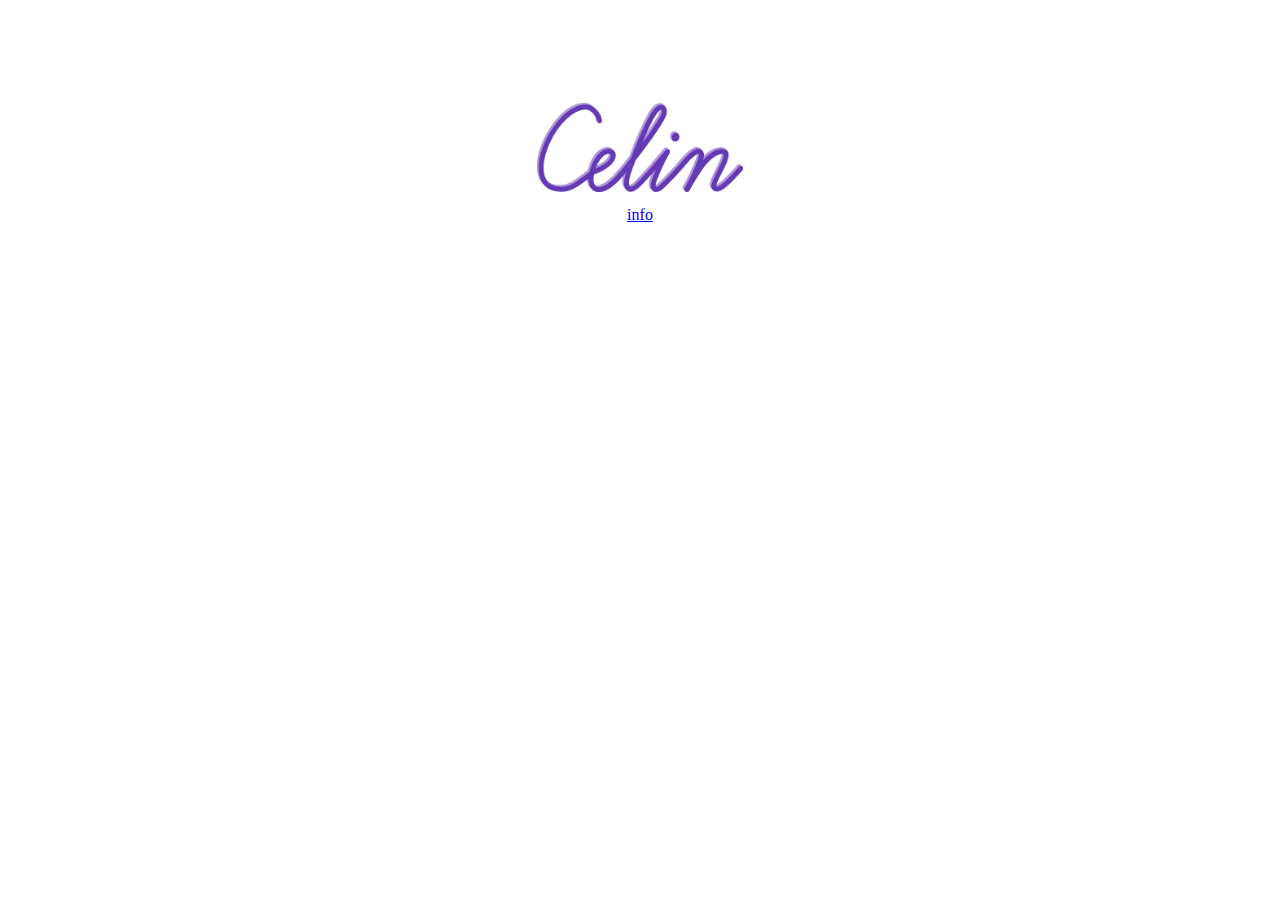
<file: index.html>
<!DOCTYPE html>
<html>
<head>
<meta name="viewport" content="width=device-width, initial-scale=1">
  <link rel="stylesheet" href="style.css">
  <link rel="shortcut icon" type="image/png" href="celin.png">  
  <meta name="viewport" content="width=device-width, initial-scale=1.0">
  <title>Celin</title>
    <meta name = "description=" content = "Celin is an artist run exhibition space based in Oslo, Norway"/>
    
    <meta property="og:title" content="Celin">
  <meta property="og:description" content="Celin">
  <meta property="og:link" content="http://Celin.org/index.html">
  <meta property="og:url" content="http://Celin.org/index.html">

</head>
<body>

<div class="dropdown">
  <input style=" height: 7vw;" type="image" src="celin.png" onclick="myFunction()" class="dropbtn"/>
  <p style="text-decoration: underline; color: blue; margin-top:10px"onclick="myFunction()" class="dropbtn">info</p>

  <div id="myDropdown" class="dropdown-content">
    <p style="text-align: center; line-height: 0.5">Independent exhibition space for contemporary art
   	<a Style="text-decoration:none"> Open by appointment / click on current exibithion </a> </p>
    <a href="contact_subscribe.html">contact / subscribe</a>
    <a style="font-weight: bold; text-decoration: none; line-height: 1.3"href="stellarwind.html"> Stellar Wind <br> Knut Ivar Aaser <br> Jonatan Nilsson <br> Solveig Ylva Dagsdottir <br> David Tobias Bonde Jensen <br> Emilie de Rohan Birkeland<br> 10.12 - 22.12.2021 </a>
    <a style="font-weight: bold; text-decoration: none; line-height: 1.3"href="mirakel.html"> Mirakel <br> Kristian Øverland Dahl <br> 13.11 - 28.11.2021 </a>
    <a style="font-weight: bold; text-decoration: none; line-height: 1.3"href="swap.html"> Swap <br> Saman Kamyab <br> 21.10 - 07.11.2021 </a>
    <a style="font-weight: bold; text-decoration: none; line-height: 1.3" href="thestrait.html"> The Strait <br>
	A Nordic Noir Pilot by <br> Asta Lynge & Matilda Tjäder <br> 08.10 - 10.10.2021 </a>
    <a style="font-weight: bold; text-decoration: none; line-height: 1.3" href="personalvalues.html"> Personal Values <br> Miriam Myrstad <br> 09.09 - 03.10.2021 </a>
  </div>
</div>


<script>
/* When the user clicks on the button, 
toggle between hiding and showing the dropdown content */
function myFunction() {
  document.getElementById("myDropdown").classList.toggle("show");
}


// Close the dropdown if the user clicks outside of it
window.onclick = function(event) {
  if (!event.target.matches('.dropbtn')) {
    var dropdowns = document.getElementsByClassName("dropdown-content");
    var i;
    for (i = 0; i < dropdowns.length; i++) {
      var openDropdown = dropdowns[i];
      if (openDropdown.classList.contains('show')) {
        openDropdown.classList.remove('show');
      }
    }
  }
}

</script>

</body>
</html>
</file>
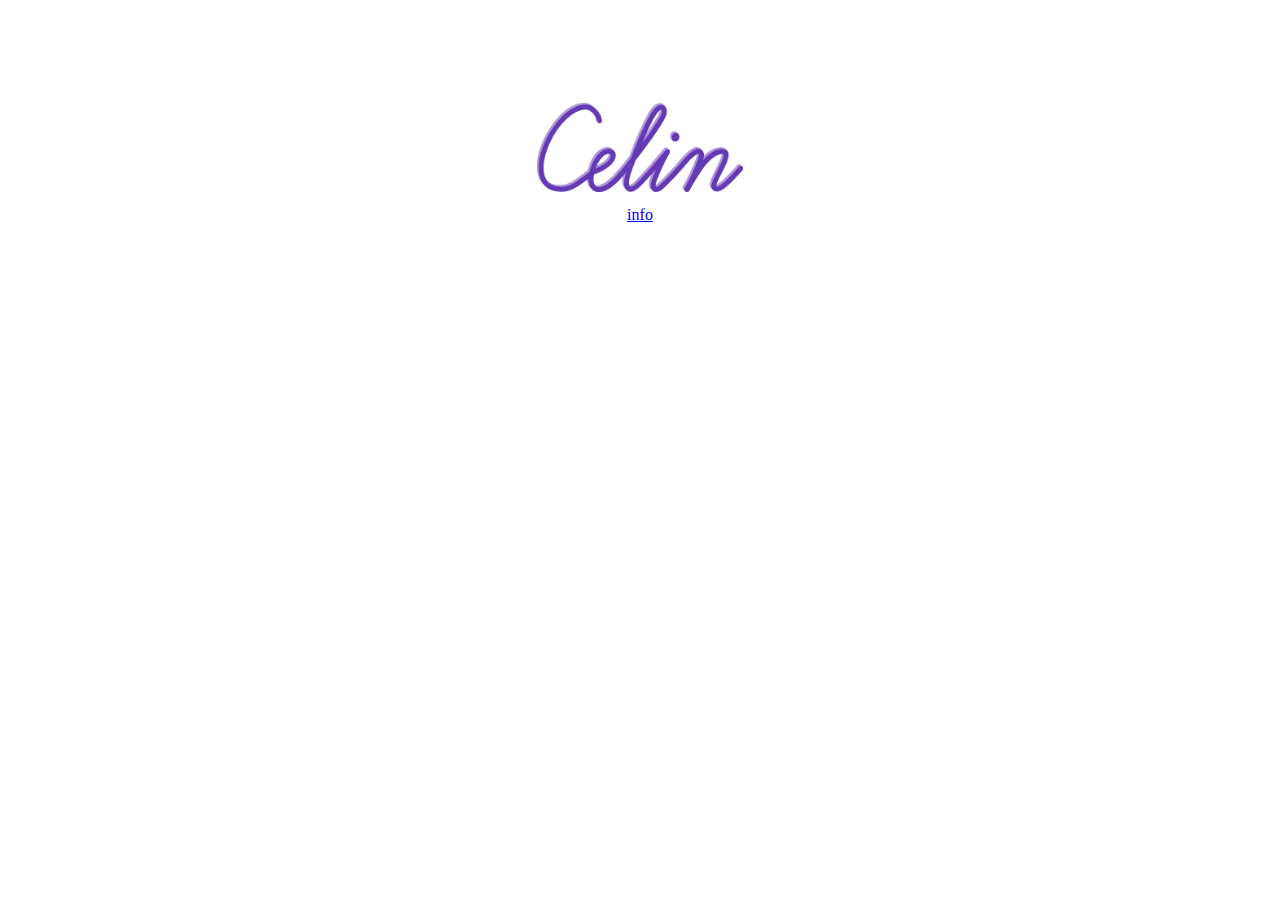
<file: celinindex.html>
<!DOCTYPE html>
<html>
<head>
<meta name="viewport" content="width=device-width, initial-scale=1">
  <link rel="stylesheet" href="style.css">
  <link rel="shortcut icon" type="image/png" href="celin.png">  
  <meta name="viewport" content="width=device-width, initial-scale=1.0">
  <title>Celin</title>
    <meta name = "description=" content = "Celin is an artist run exhibition space based in Oslo, Norway"/>
    
    <meta property="og:title" content="Celin">
  <meta property="og:description" content="Celin">
  <meta property="og:link" content="http://Celin.org/index.html">
  <meta property="og:url" content="http://Celin.org/index.html">

</head>
<body>

<div class="dropdown">
  <input style=" height: 7vw;" type="image" src="celin.png" onclick="myFunction()" class="dropbtn"/>
  <p style="text-decoration: underline; color: blue; margin-top:10px"onclick="myFunction()" class="dropbtn">info</p>

  <div id="myDropdown" class="dropdown-content">
    <p style="text-align: center; line-height: 1.3">Kjelsåsveien 145, 0491, Oslo <br> Open Sundays 1 - 4 pm and by appointment </p>
    <a href="contact_subscribe.html">contact / subscribe</a>
    <a style="font-weight: bold; text-decoration: none"> TBA <br> 09.02.2021 </a>
  </div>
</div>


<script>
/* When the user clicks on the button, 
toggle between hiding and showing the dropdown content */
function myFunction() {
  document.getElementById("myDropdown").classList.toggle("show");
}


// Close the dropdown if the user clicks outside of it
window.onclick = function(event) {
  if (!event.target.matches('.dropbtn')) {
    var dropdowns = document.getElementsByClassName("dropdown-content");
    var i;
    for (i = 0; i < dropdowns.length; i++) {
      var openDropdown = dropdowns[i];
      if (openDropdown.classList.contains('show')) {
        openDropdown.classList.remove('show');
      }
    }
  }
}

</script>

</body>
</html>
</file>
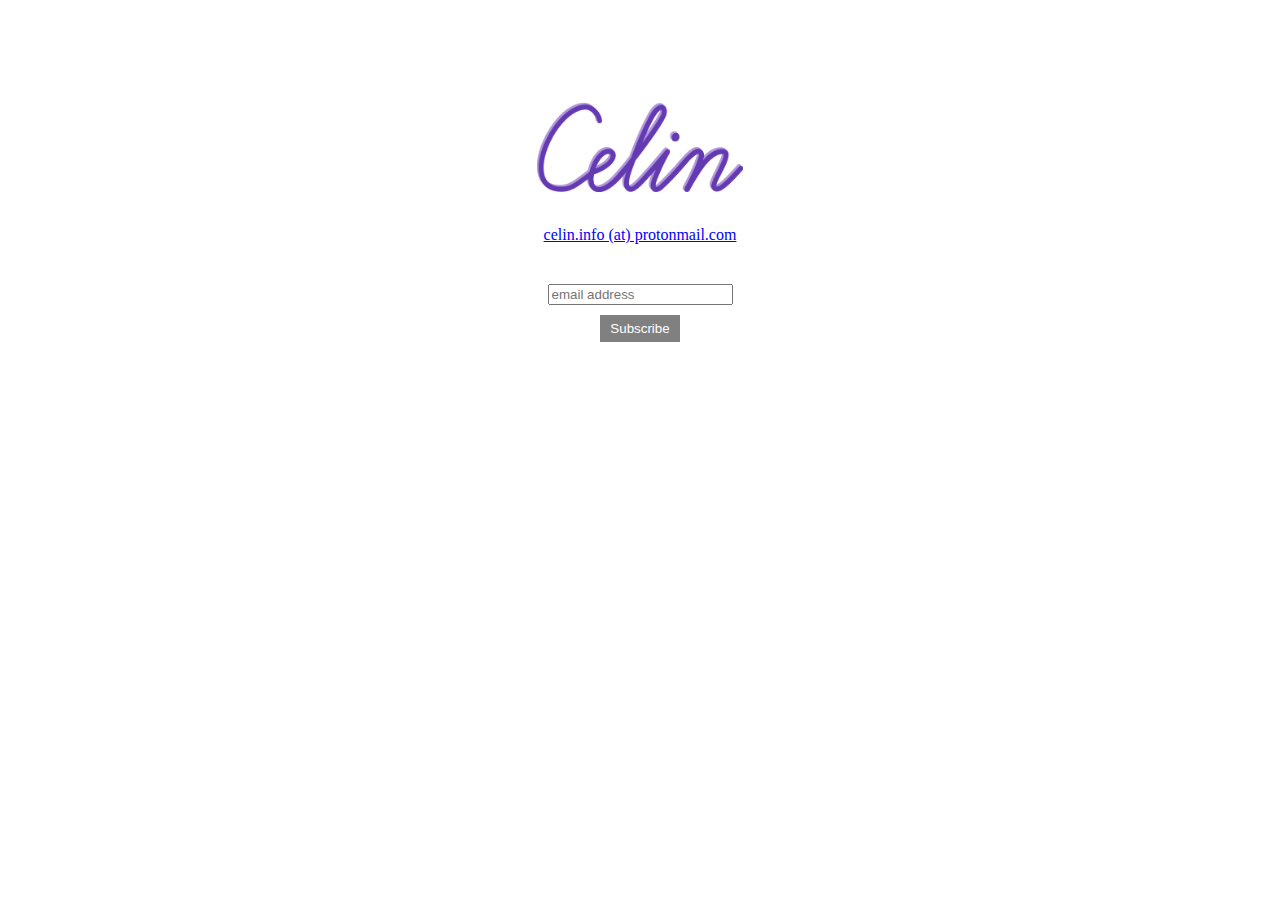
<file: contact_subscribe.html>
<!DOCTYPE html>
<html>
<head>
<meta name="viewport" content="width=device-width, initial-scale=1">
  <link rel="stylesheet" href="style.css">
  <link rel="shortcut icon" type="image/png" href="celin.png">  
  <meta name="viewport" content="width=device-width, initial-scale=1.0">
  <title>Celin</title>
    <meta name = "description=" content = "Celin is an artist run exhibition space based in Oslo, Norway"/>
    
    <meta property="og:title" content="Celin">
  <meta property="og:description" content="Celin">
  <meta property="og:link" content="http://Celin.org/index.html">
  <meta property="og:url" content="http://Celin.org/index.html">
  <script src="https://code.jquery.com/jquery-3.5.1.min.js" integrity="sha256-9/aliU8dGd2tb6OSsuzixeV4y/faTqgFtohetphbbj0=" crossorigin="anonymous"></script>
</head>
<body>

<div class="info">
  <a href="index.html">
  <img style="height: 7vw;" src="celin.png"/>
</a>

<a class="maillink" href = "mailto: celin.info@prontomail.com"> celin.info (at) protonmail.com</a>

<form
  action="https://buttondown.email/api/emails/embed-subscribe/celin"
  method="post"
  target="popupwindow"
  onsubmit="window.open('https://buttondown.email/celin', 'popupwindow')"
  class="embeddable-buttondown-form"
>
  <input style="margin-top:40px" type="email" name="email" id="bd-email" placeholder="email address" required/>
  <input type="hidden" value="1" name="embed" />
  <br>
  <input class="subscribe" type="submit" value="Subscribe" target="blank"/>
</form>

</div>

    </body>
</html>
</file>
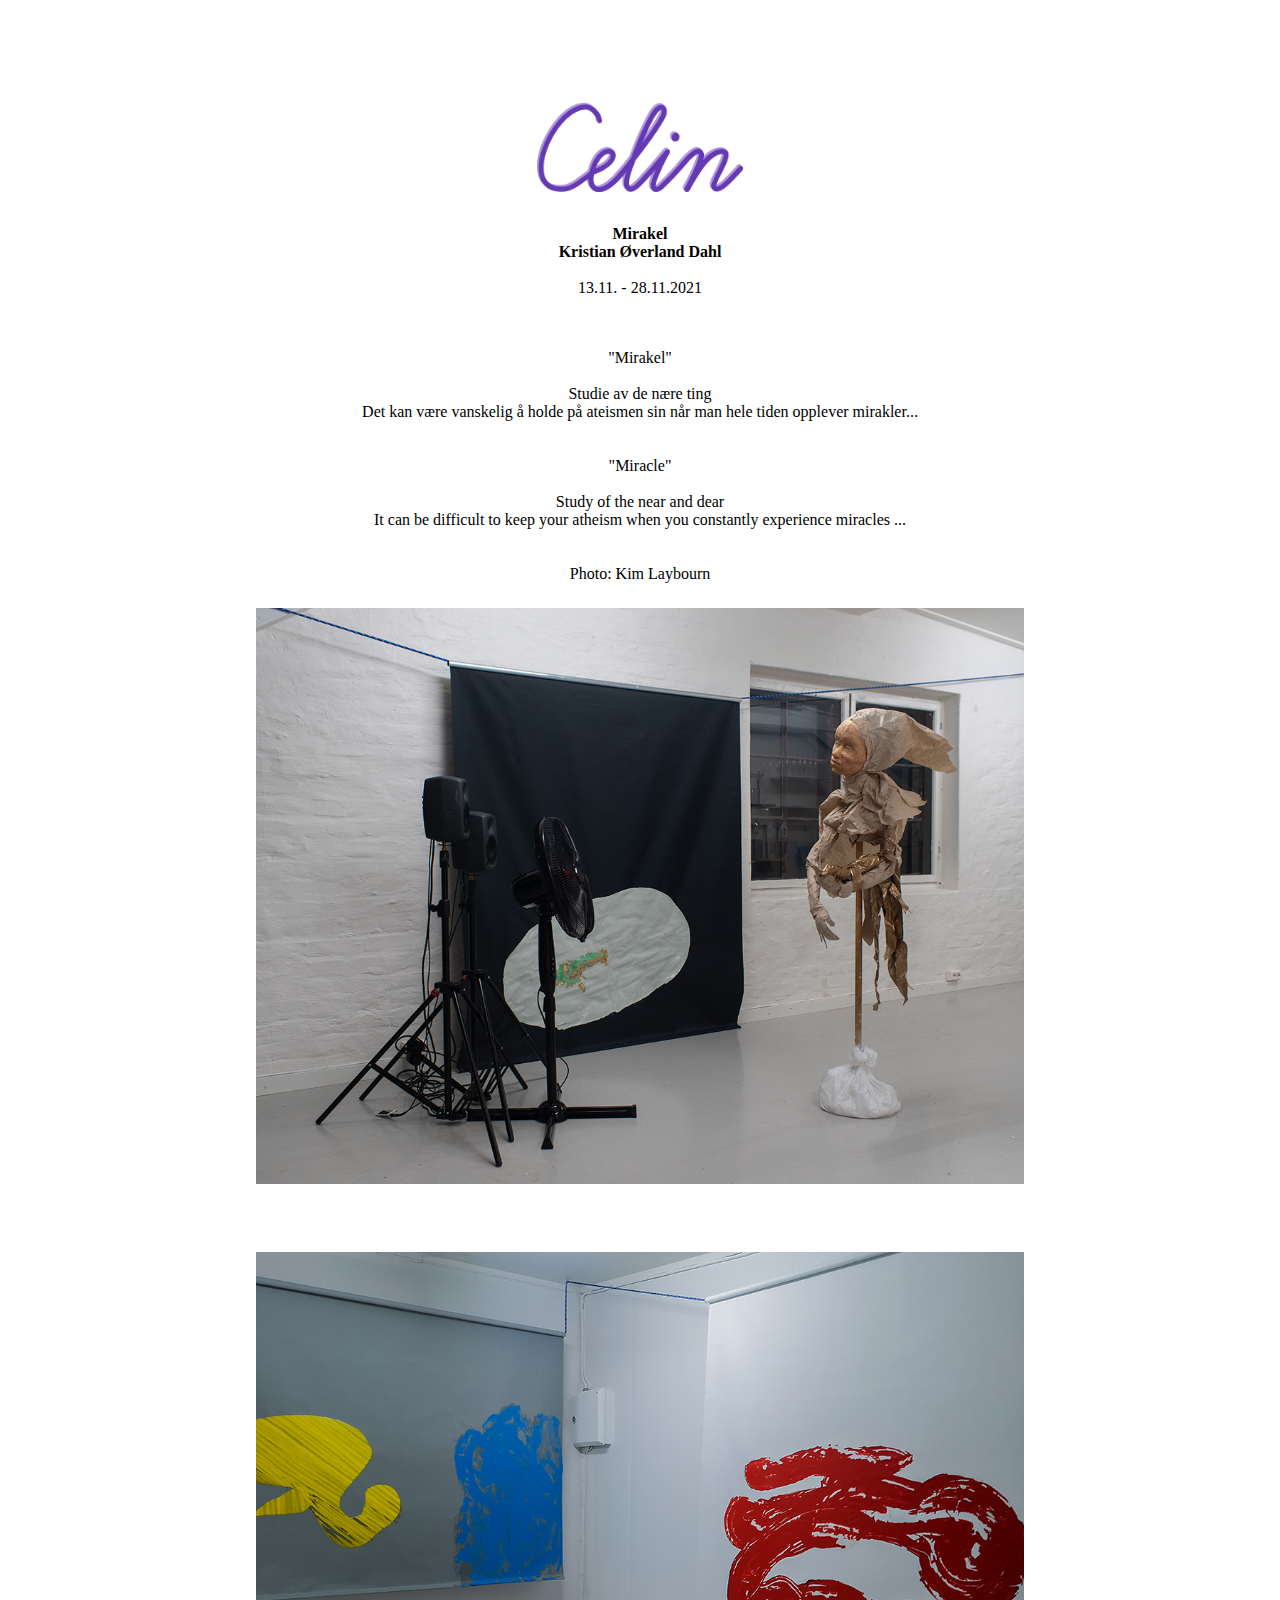
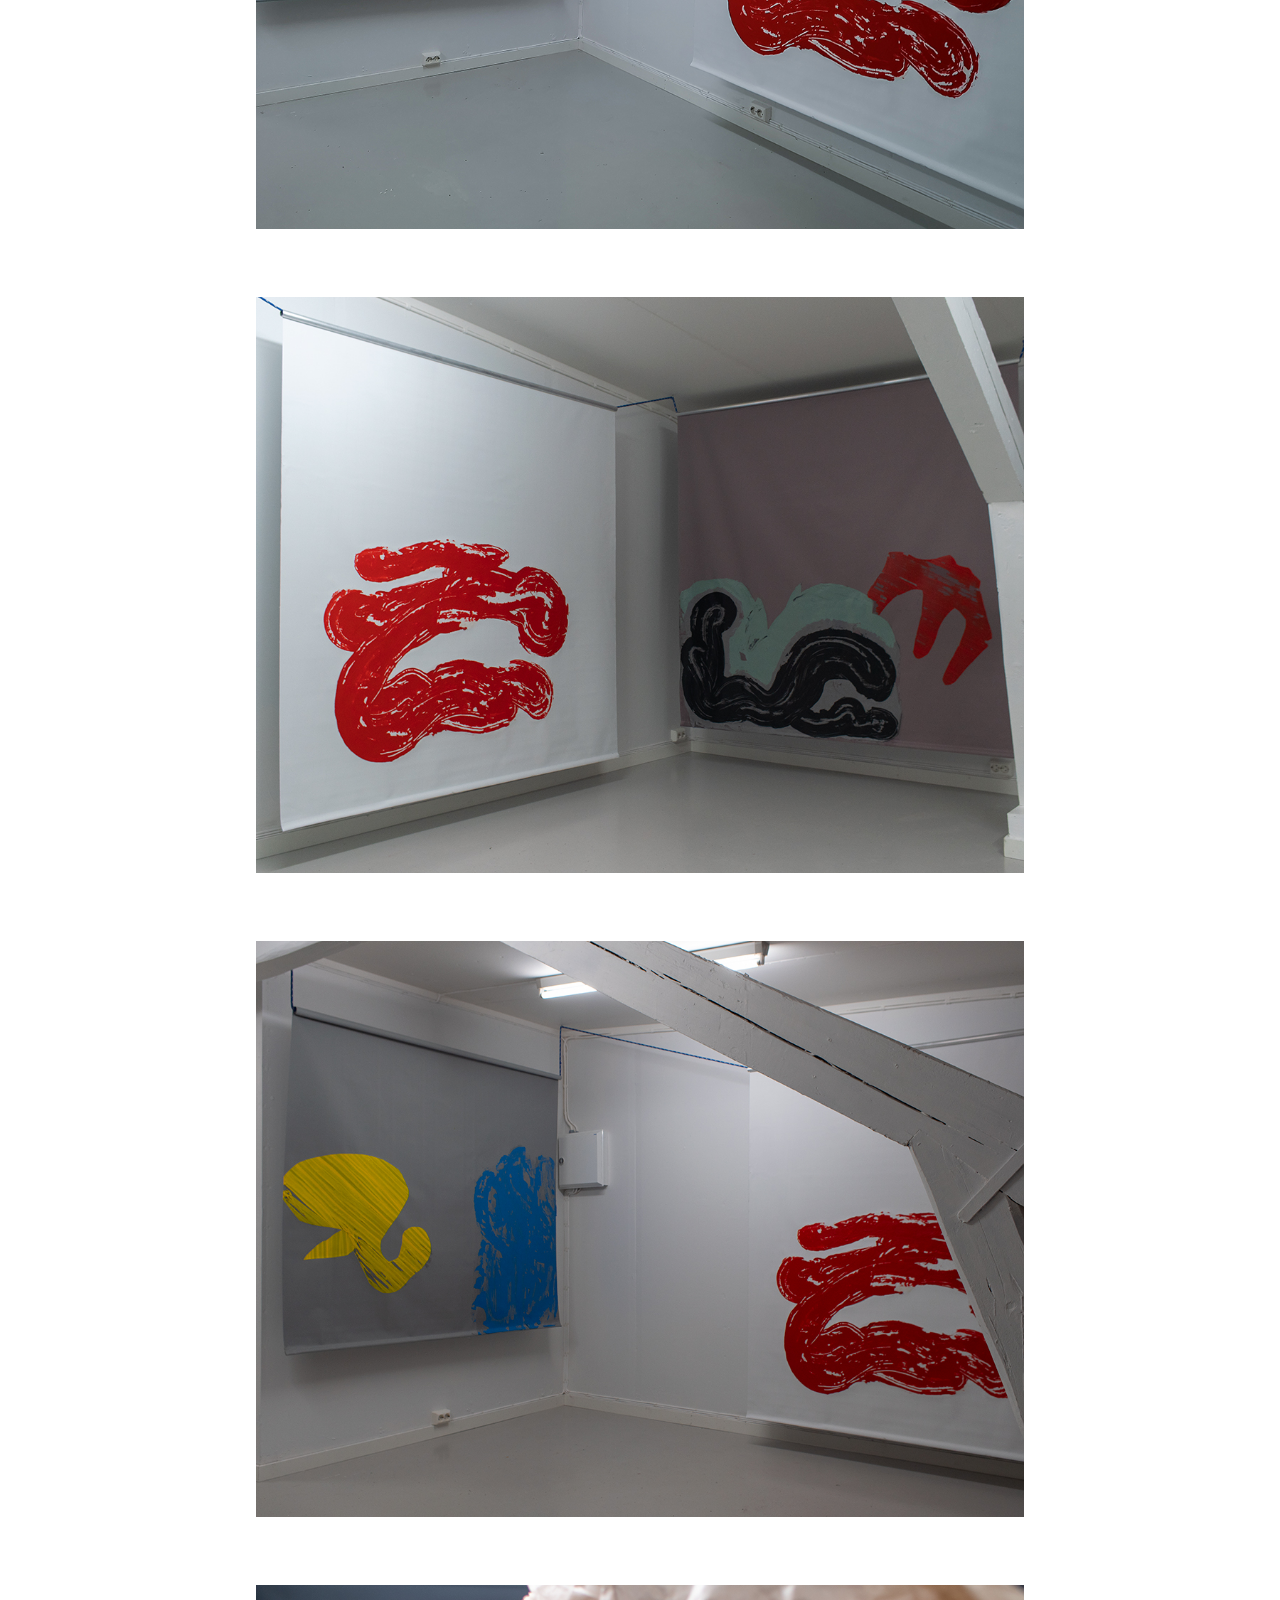
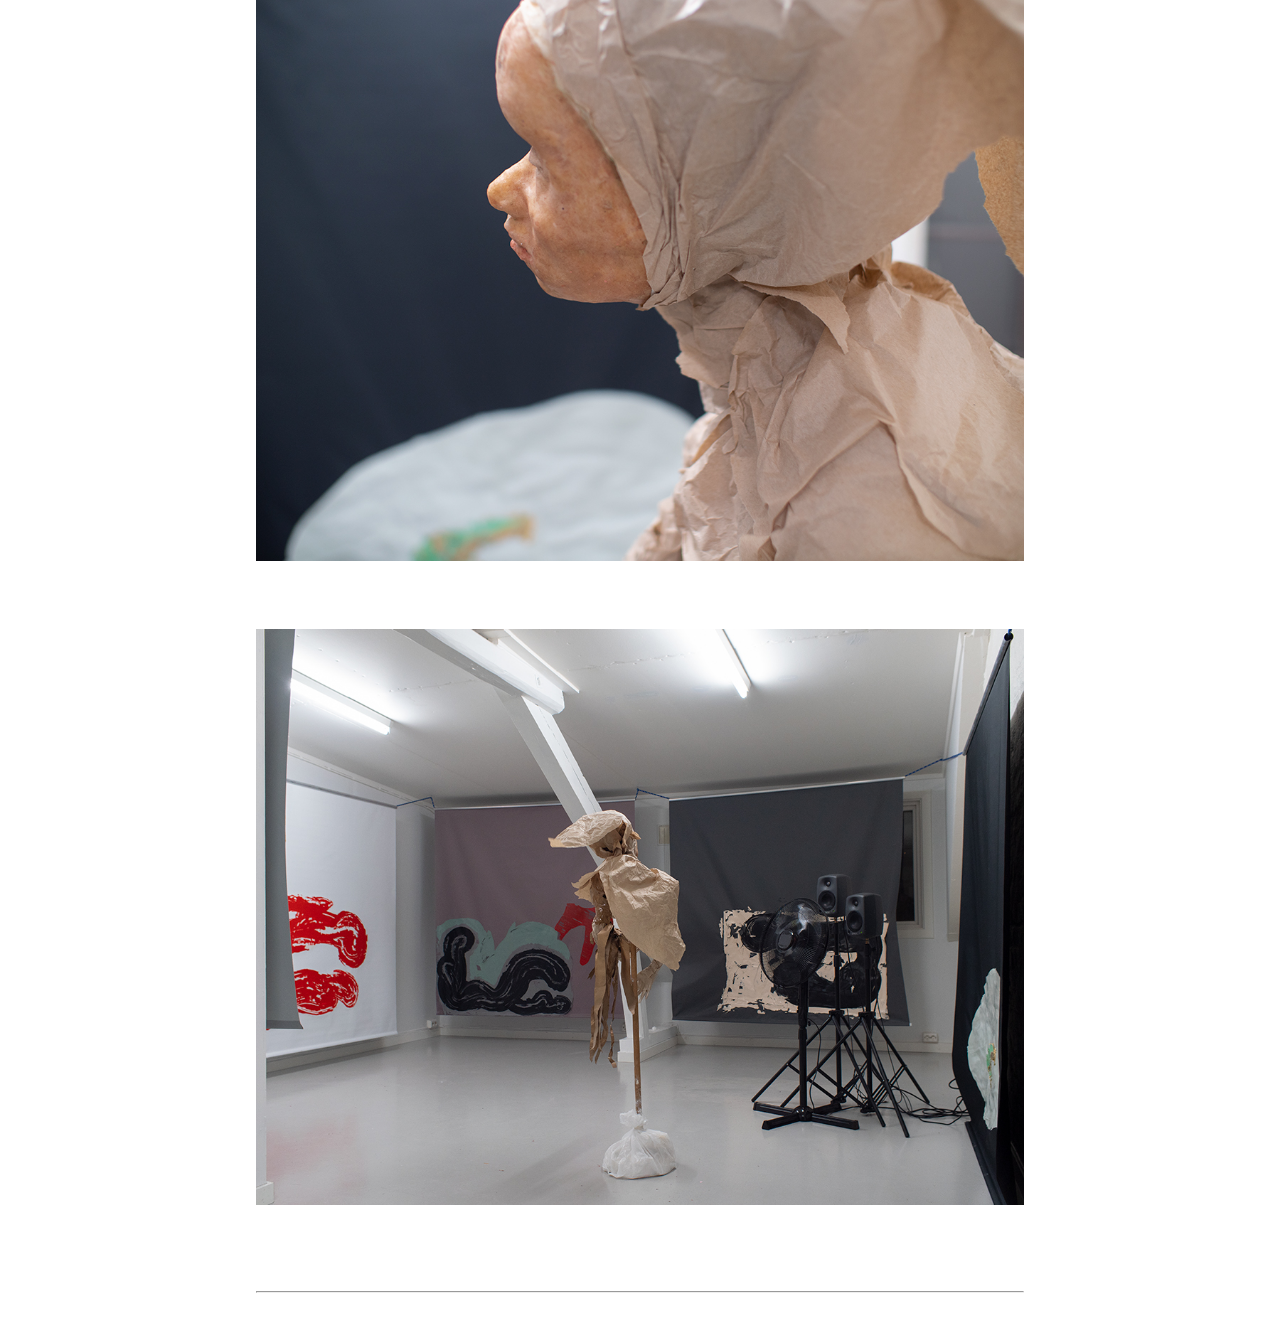
<file: mirakel.html>
<!DOCTYPE html>
<html>
<head>
<meta name="viewport" content="width=device-width, initial-scale=1">
  <link rel="stylesheet" href="style.css">
  <link rel="shortcut icon" type="image/png" href="celin.png">  
  <meta name="viewport" content="width=device-width, initial-scale=1.0">
  <title>Celin</title>
    <meta name = "description=" content = "Celin is an artist run exhibition space based in Oslo, Norway"/>
    
    <meta property="og:title" content="Celin">
  <meta property="og:description" content="Celin">
  <meta property="og:link" content="http://Celin.org/index.html">
  <meta property="og:url" content="http://Celin.org/index.html">
  <script src="https://code.jquery.com/jquery-3.5.1.min.js" integrity="sha256-9/aliU8dGd2tb6OSsuzixeV4y/faTqgFtohetphbbj0=" crossorigin="anonymous"></script>
</head>
<body>


<div class="info">
  <a href="index.html">
  <img style="height: 7vw;" src="celin.png"/>
</a>

<div class="udstilling">
<p><b>Mirakel<br>
Kristian Øverland Dahl</b><br>
<br>
13.11. - 28.11.2021</p>

<br><br>
"Mirakel"<br><br>

Studie av de nære ting<br>
Det kan være vanskelig å holde på ateismen sin når man hele tiden opplever mirakler...
<br><br><br>
 

"Miracle"<br><br>

Study of the near and dear<br>
It can be difficult to keep your atheism when you constantly experience miracles ...

<br><br><br>
Photo: Kim Laybourn
<br>

          <img class="doku" src="mirakel/1.jpg">
          <img class="doku" src="mirakel/2.jpg">
          <img class="doku" src="mirakel/3.jpg">
          <img class="doku" src="mirakel/4.jpg">
          <img class="doku" src="mirakel/5.jpg">
          <img class="doku" src="mirakel/6.jpg">
          <br><br><br>
<hr>
<br>
</div>
    </body>
</html>
</file>
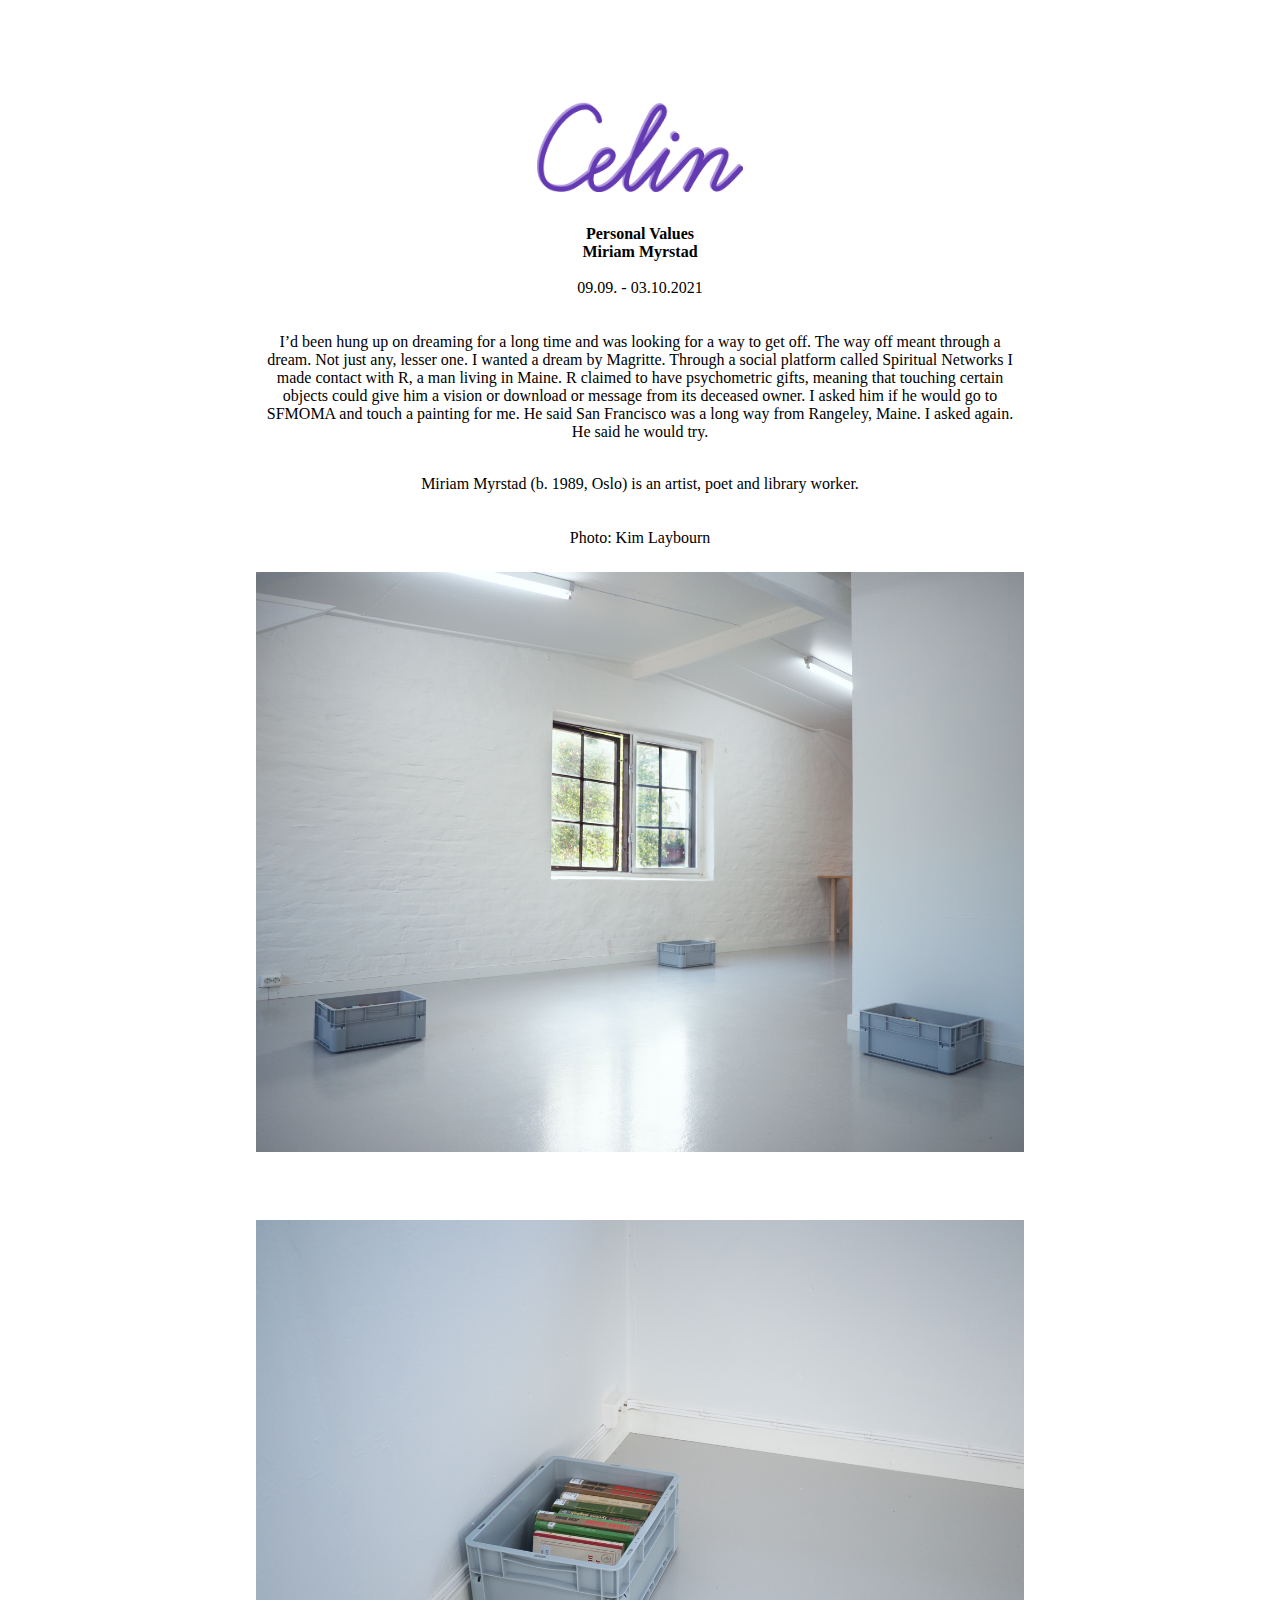
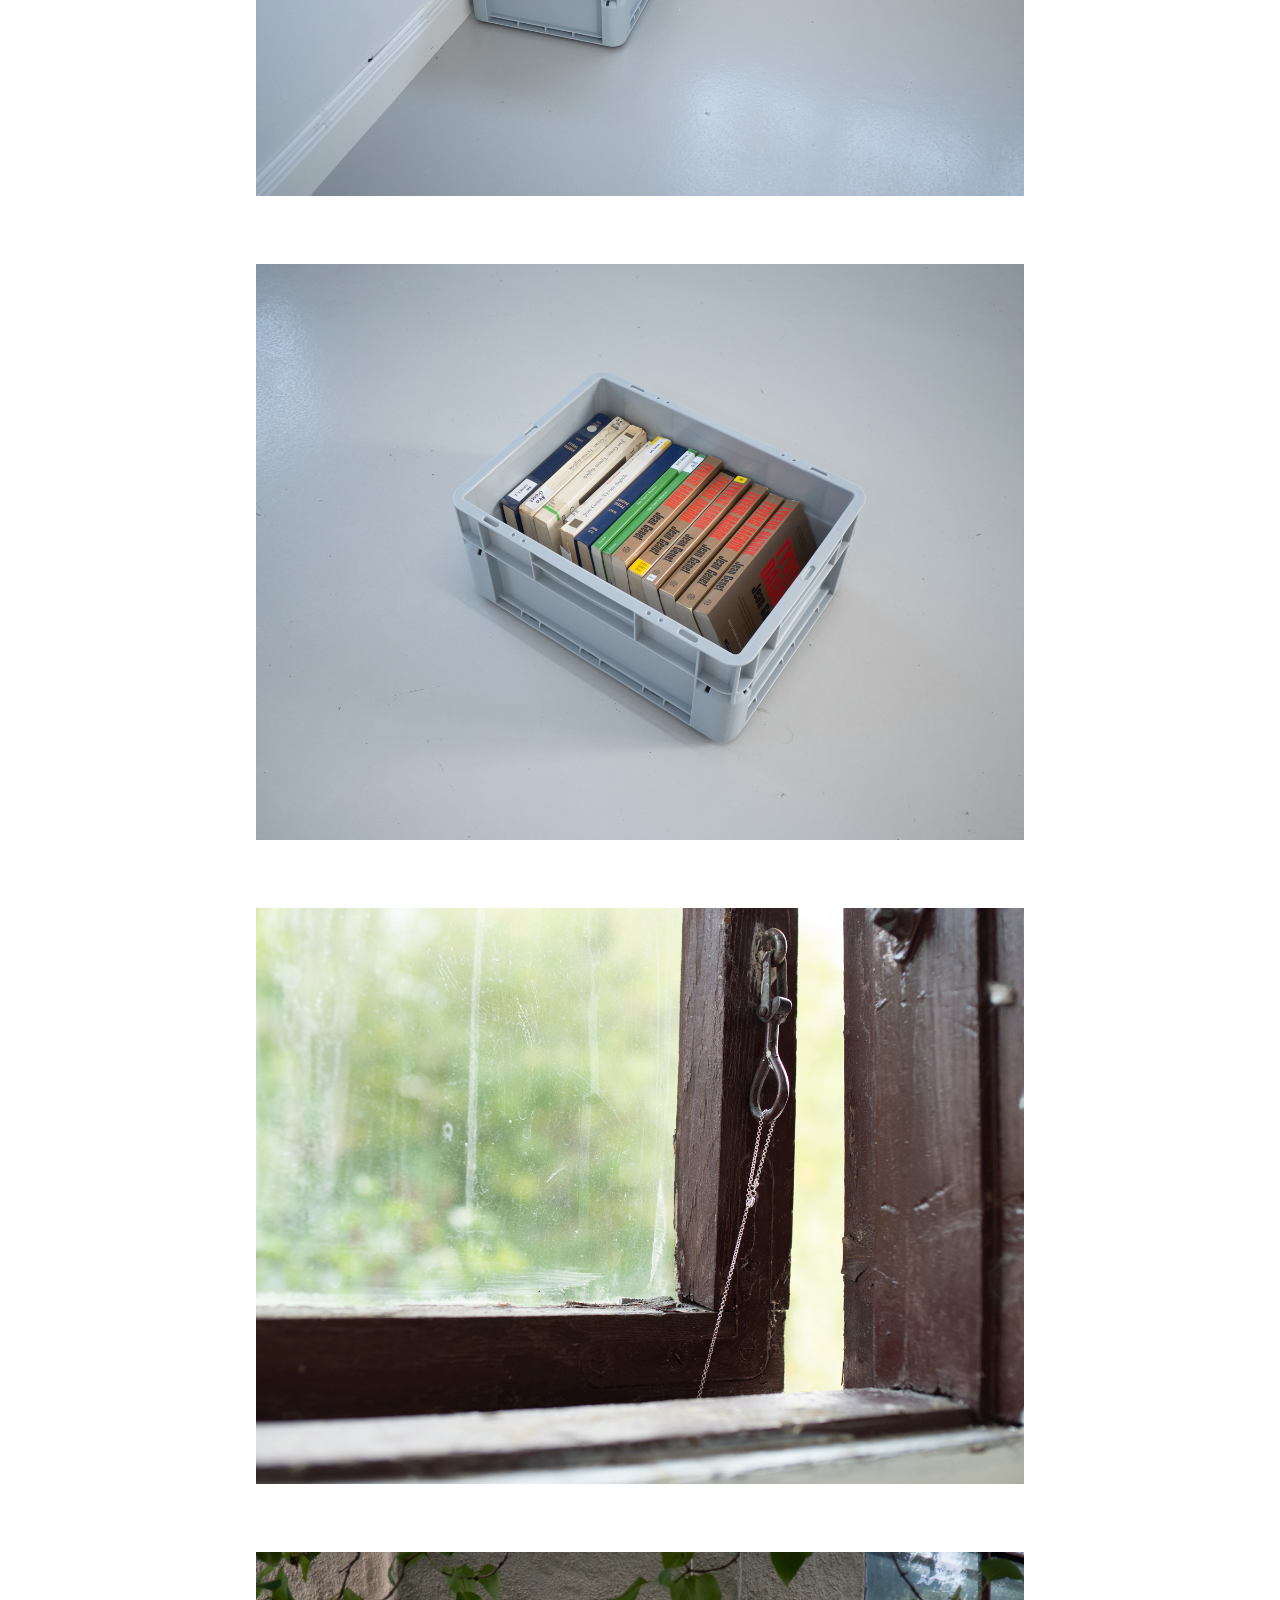
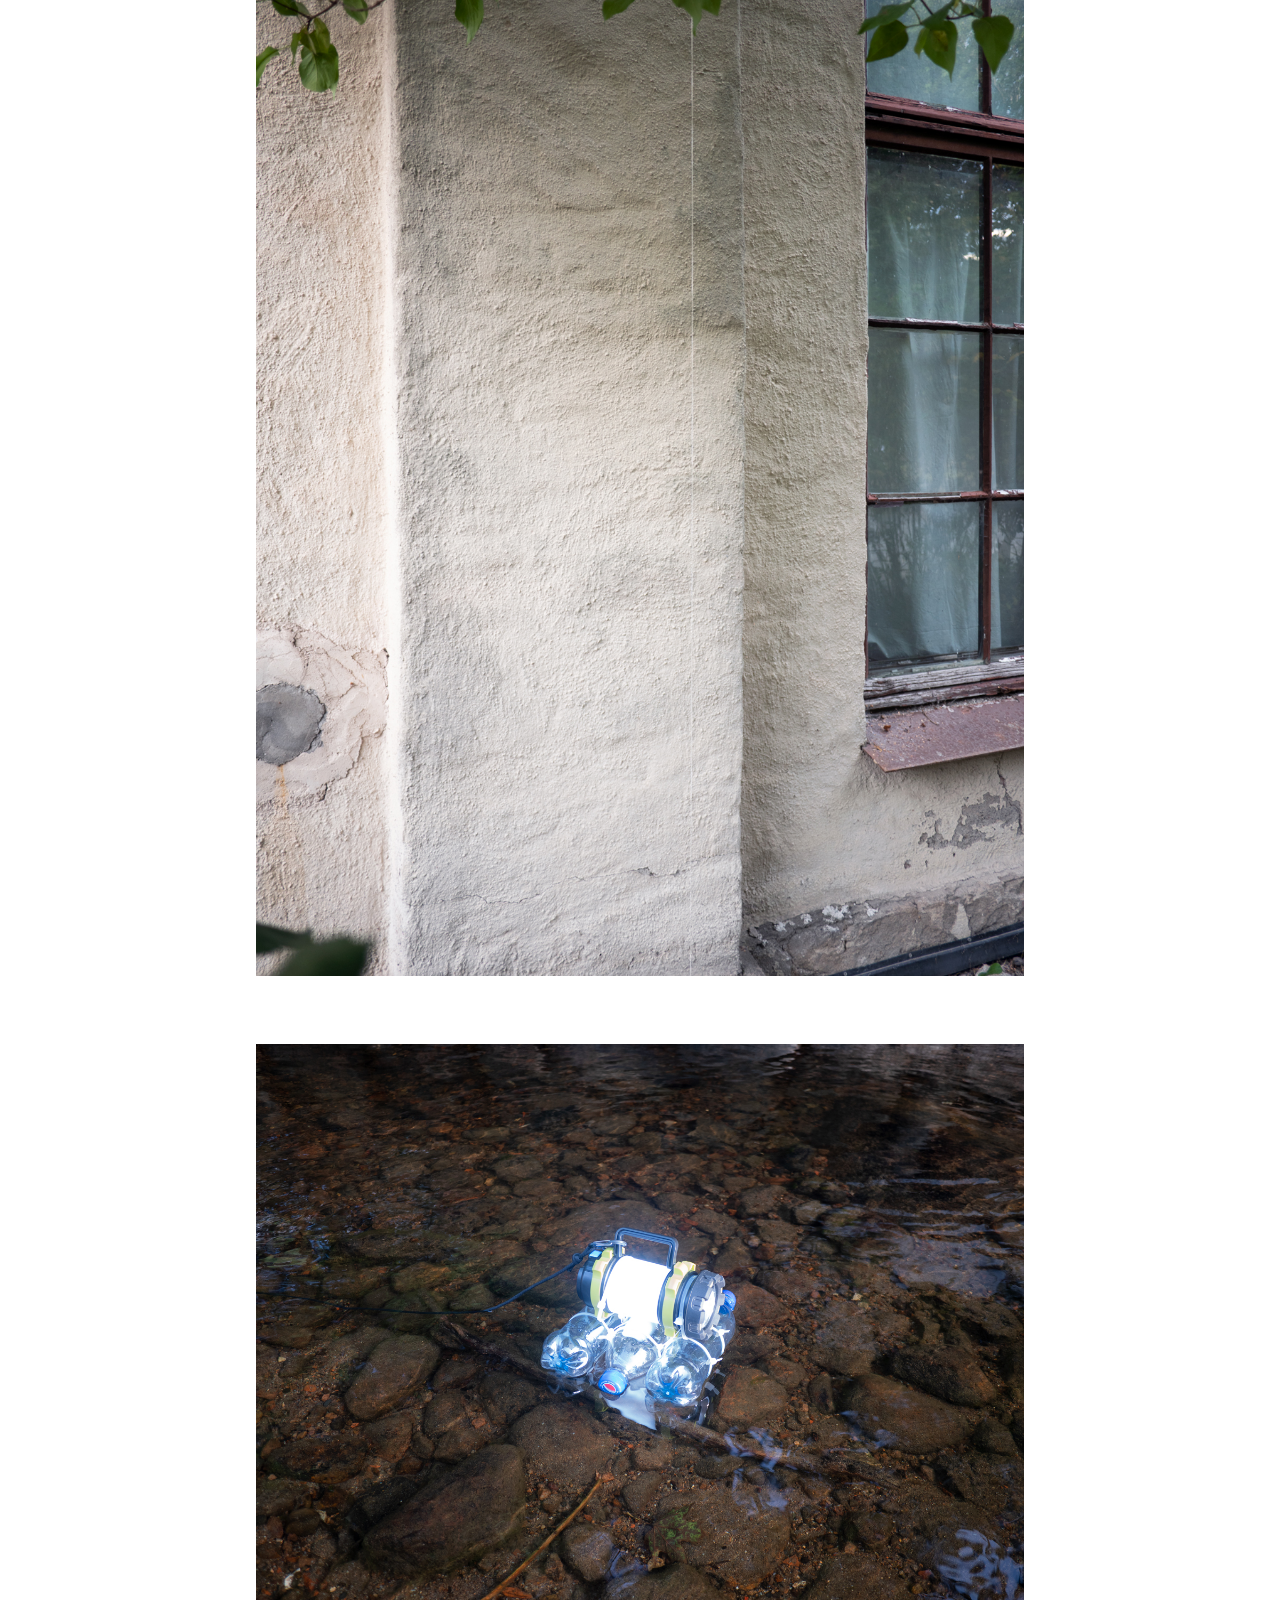
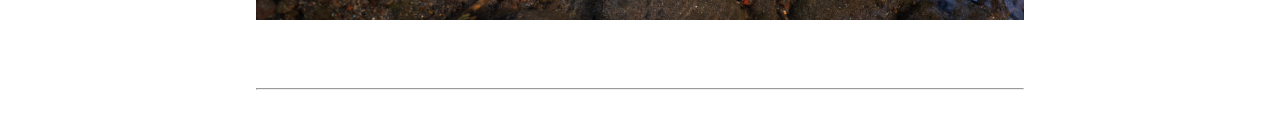
<file: personalvalues.html>
<!DOCTYPE html>
<html>
<head>
<meta name="viewport" content="width=device-width, initial-scale=1">
  <link rel="stylesheet" href="style.css">
  <link rel="shortcut icon" type="image/png" href="celin.png">  
  <meta name="viewport" content="width=device-width, initial-scale=1.0">
  <title>Celin</title>
    <meta name = "description=" content = "Celin is an artist run exhibition space based in Oslo, Norway"/>
    
    <meta property="og:title" content="Celin">
  <meta property="og:description" content="Celin">
  <meta property="og:link" content="http://Celin.org/index.html">
  <meta property="og:url" content="http://Celin.org/index.html">
  <script src="https://code.jquery.com/jquery-3.5.1.min.js" integrity="sha256-9/aliU8dGd2tb6OSsuzixeV4y/faTqgFtohetphbbj0=" crossorigin="anonymous"></script>
</head>
<body>


<div class="info">
  <a href="index.html">
  <img style="height: 7vw;" src="celin.png"/>
</a>

<div class="udstilling">
  <p><b>Personal Values<br>
Miriam Myrstad</b><br>
<br>
09.09. - 03.10.2021<br>
<br><br>
I’d been hung up on dreaming for a long time and was looking for a way to get off. The way off meant through a dream. Not just any, lesser one. I wanted a dream by Magritte. Through a social platform called Spiritual Networks I made contact with R, a man living in Maine. R claimed to have psychometric gifts, meaning that touching certain objects could give him a vision or download or message from its deceased owner. I asked him if he would go to SFMOMA and touch a painting for me. He said San Francisco was a long way from Rangeley, Maine. I asked again. He said he would try.</p>
<br>
Miriam Myrstad (b. 1989, Oslo) is an artist, poet and library worker.
<br><br><br>
Photo: Kim Laybourn
<br>
          <img class="doku" src="personalvalues/1.jpg">
          <img class="doku" src="personalvalues/2.jpg">
          <img class="doku" src="personalvalues/3.jpg">
          <img class="doku" src="personalvalues/4.jpg">
          <img class="doku" src="personalvalues/5.jpg">
          <img class="doku" src="personalvalues/6.jpg">
          <br><br><hr><br><br>
</div>

    </body>
</html>
</file>
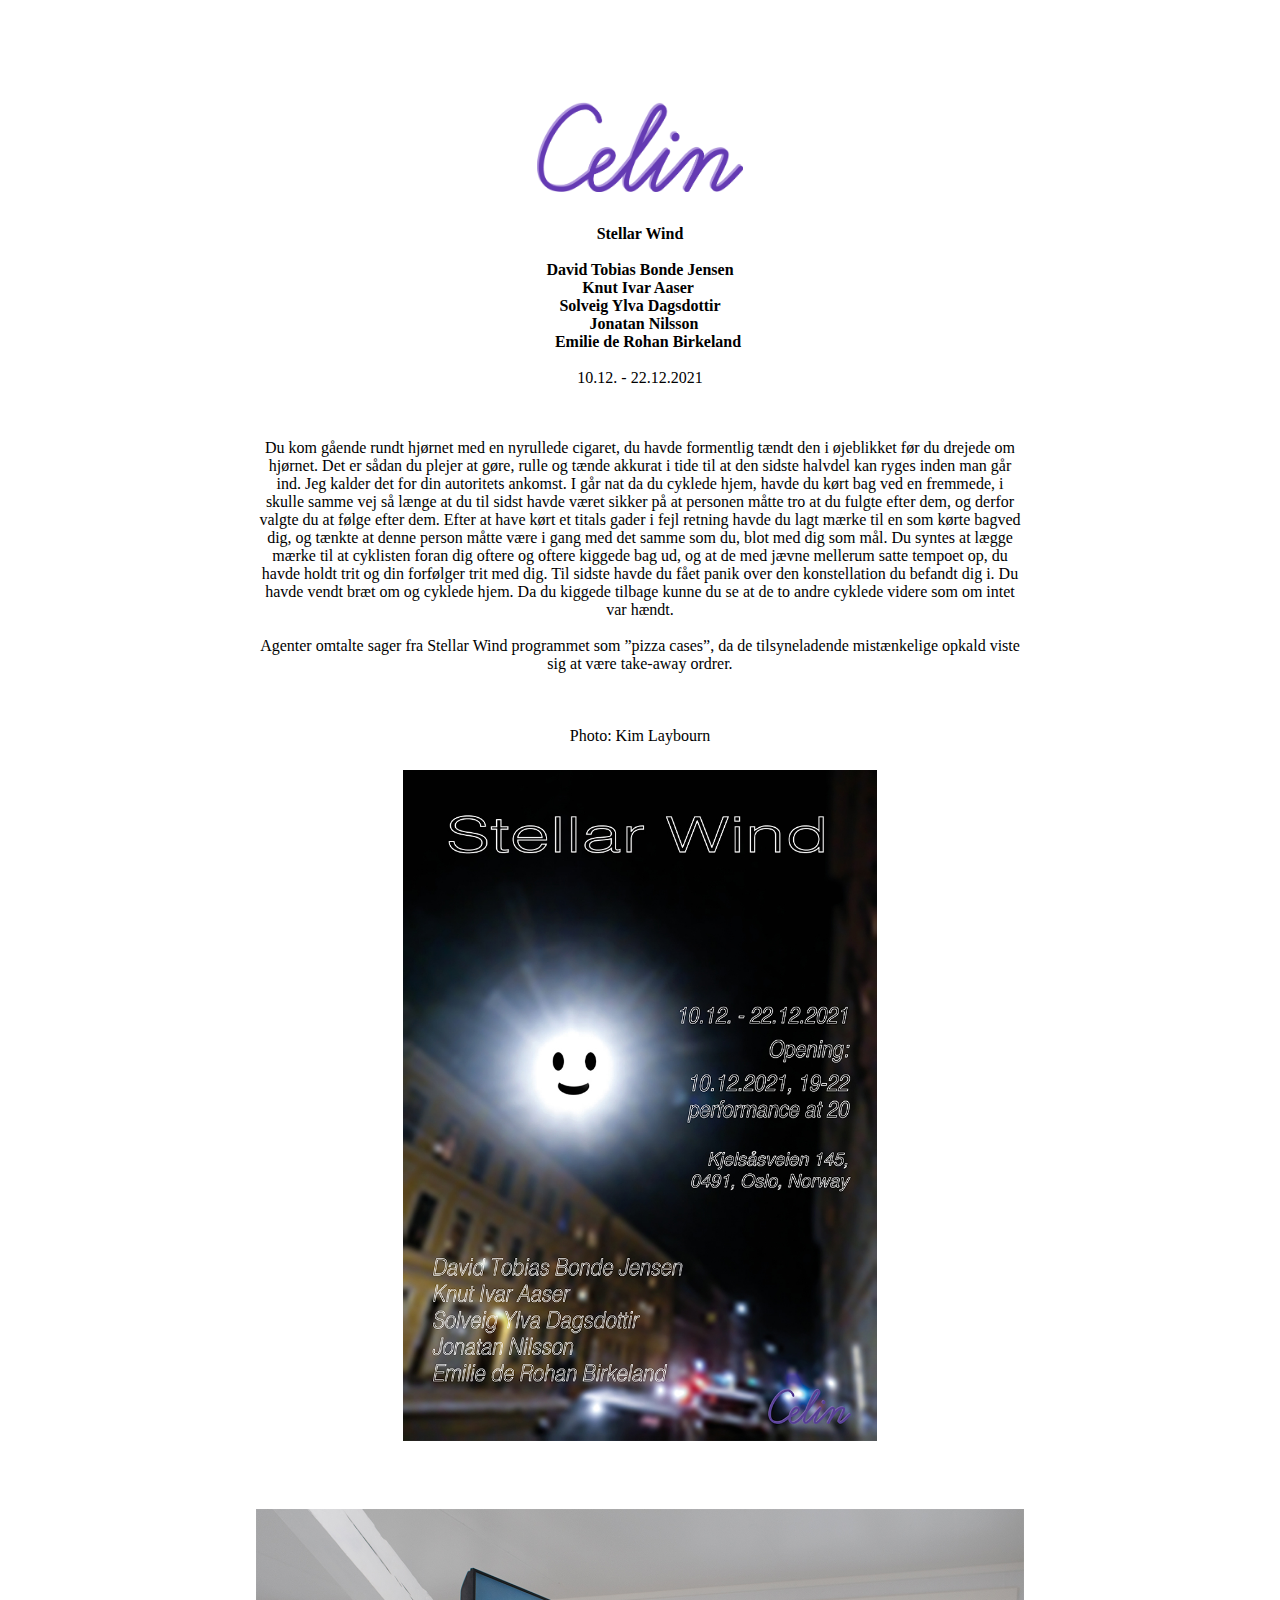
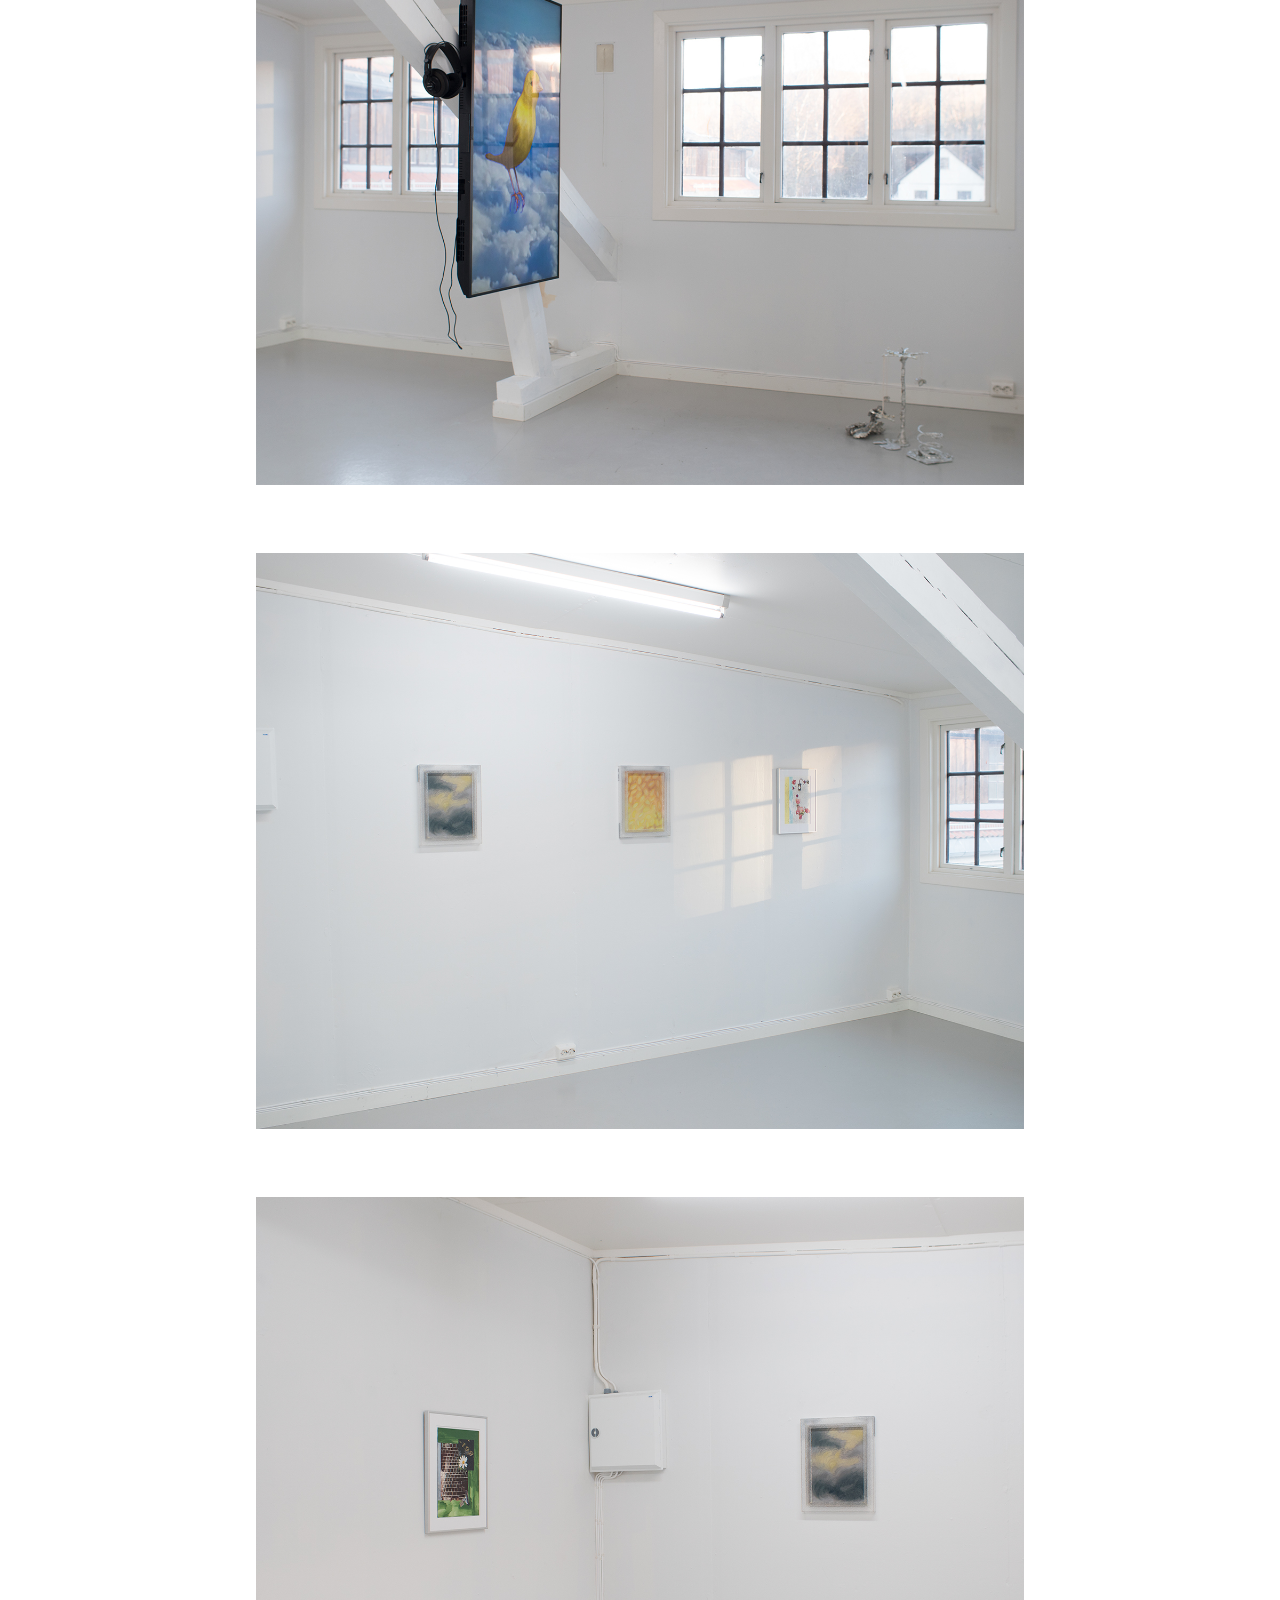
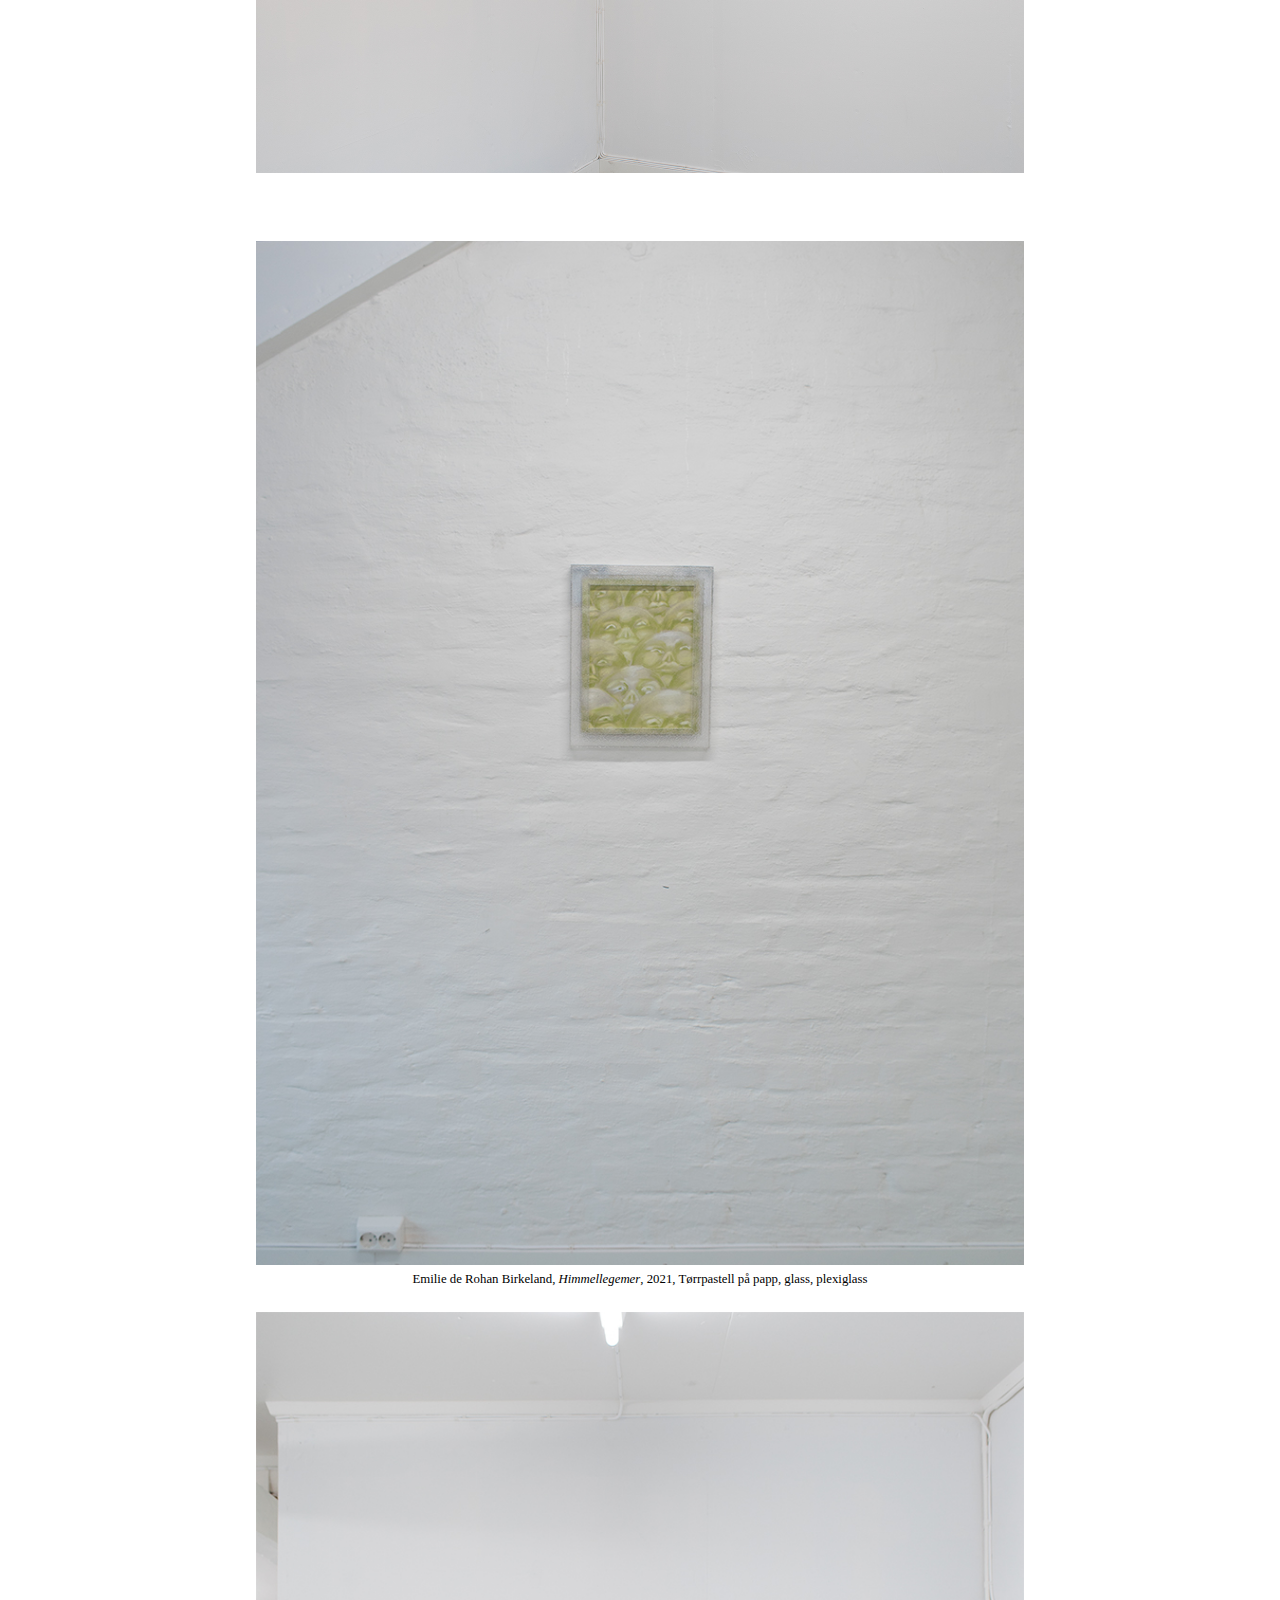
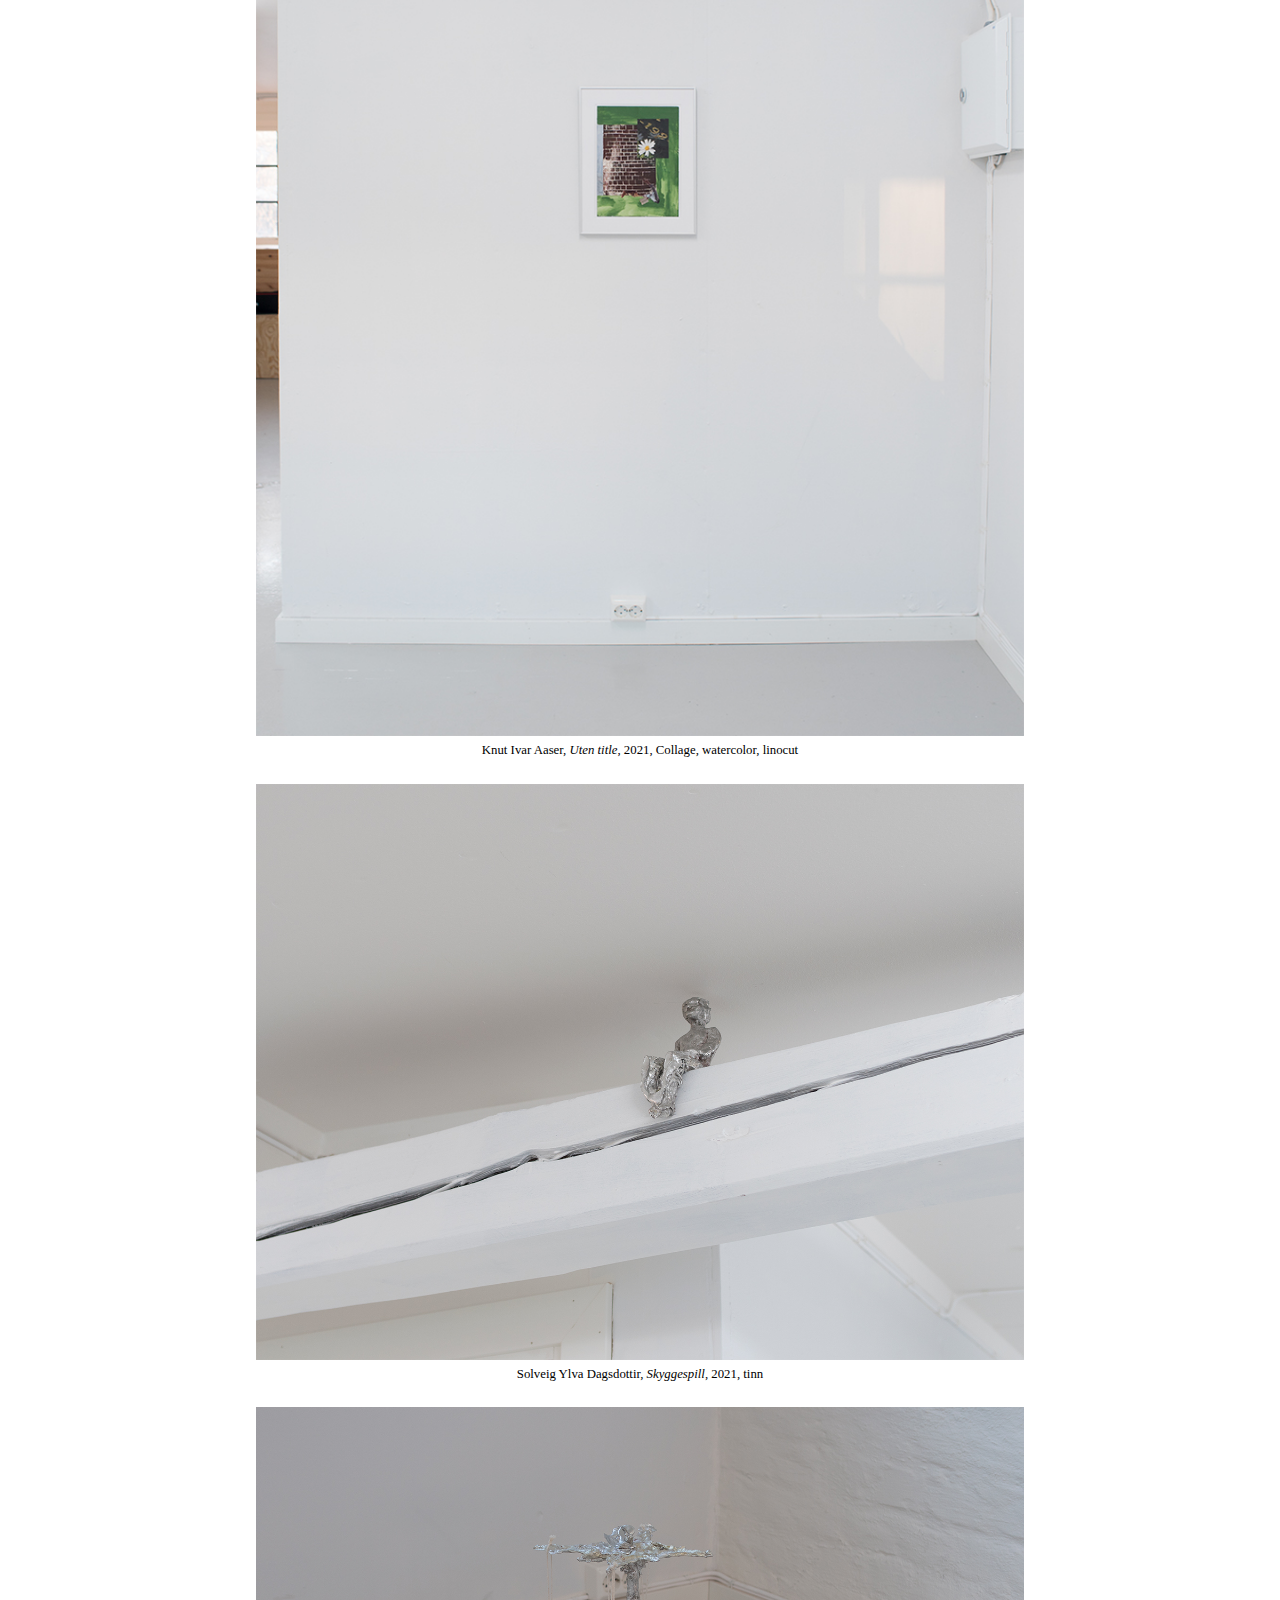
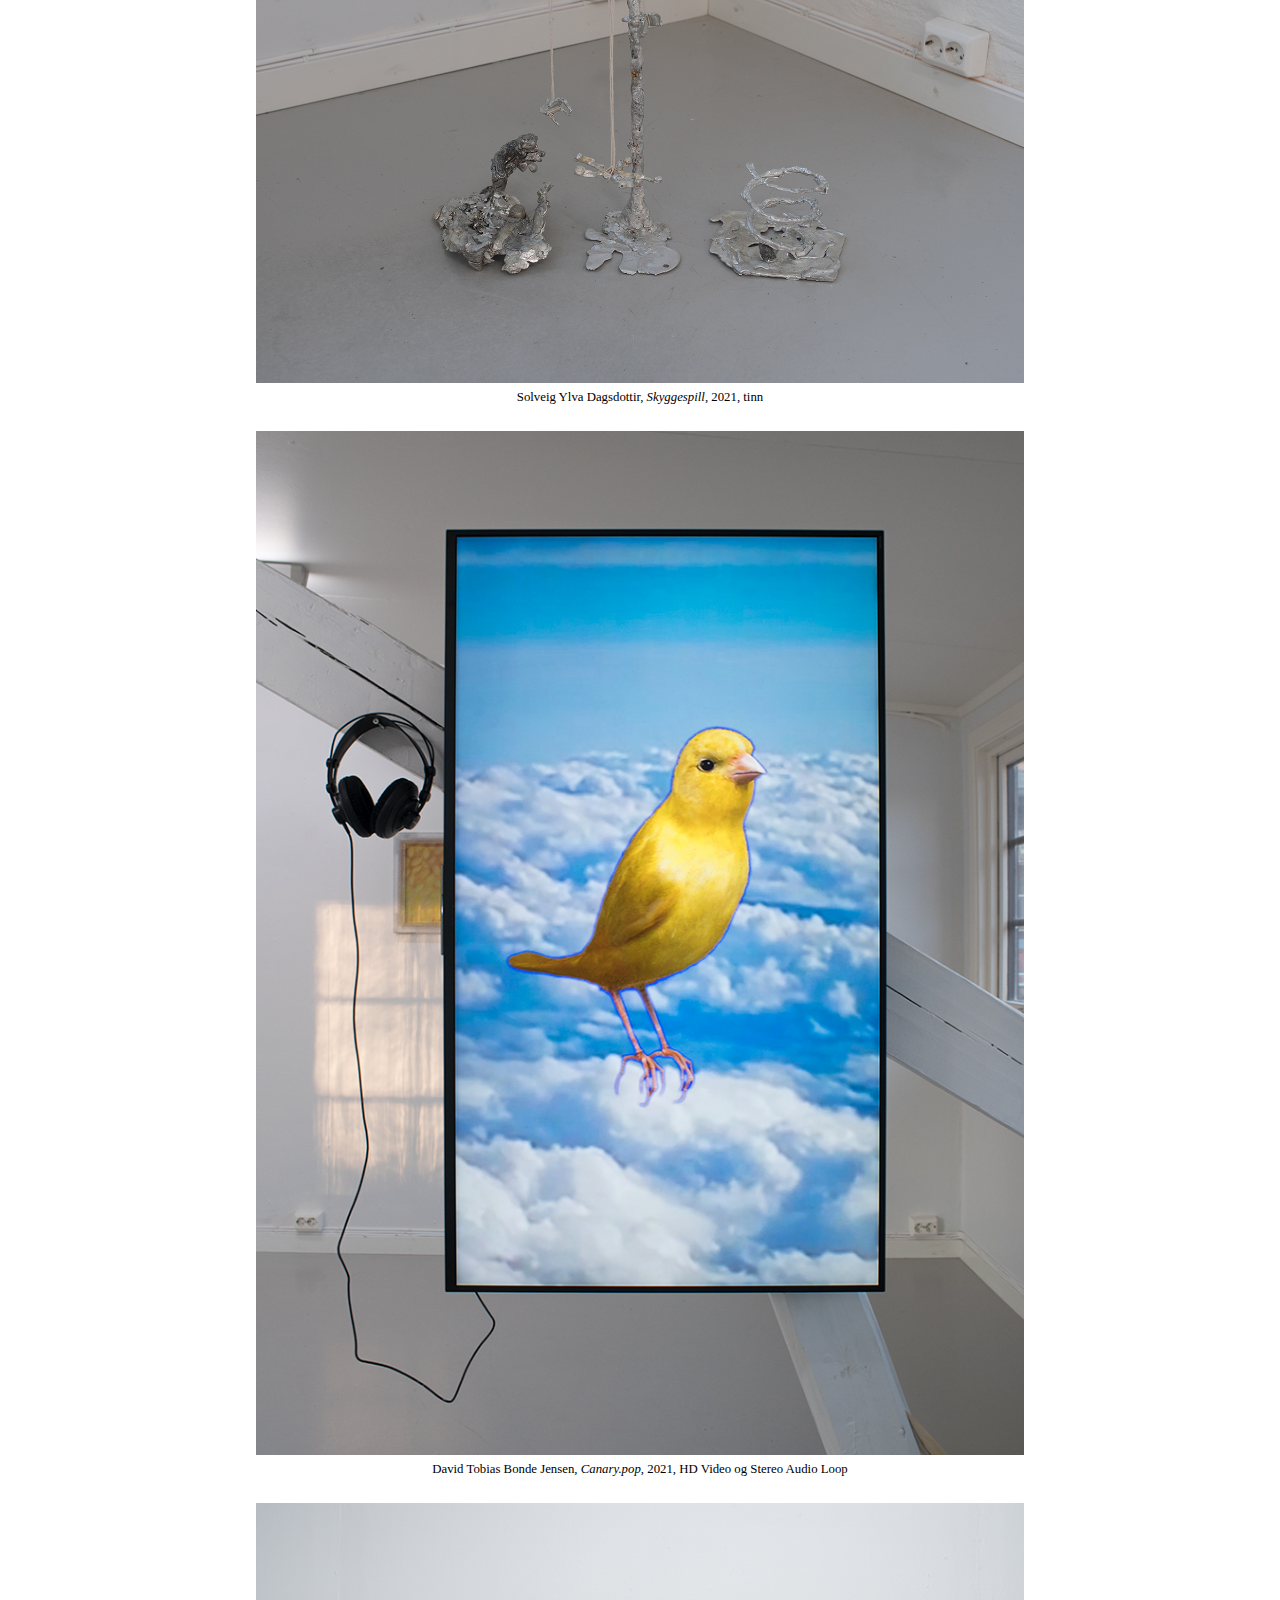
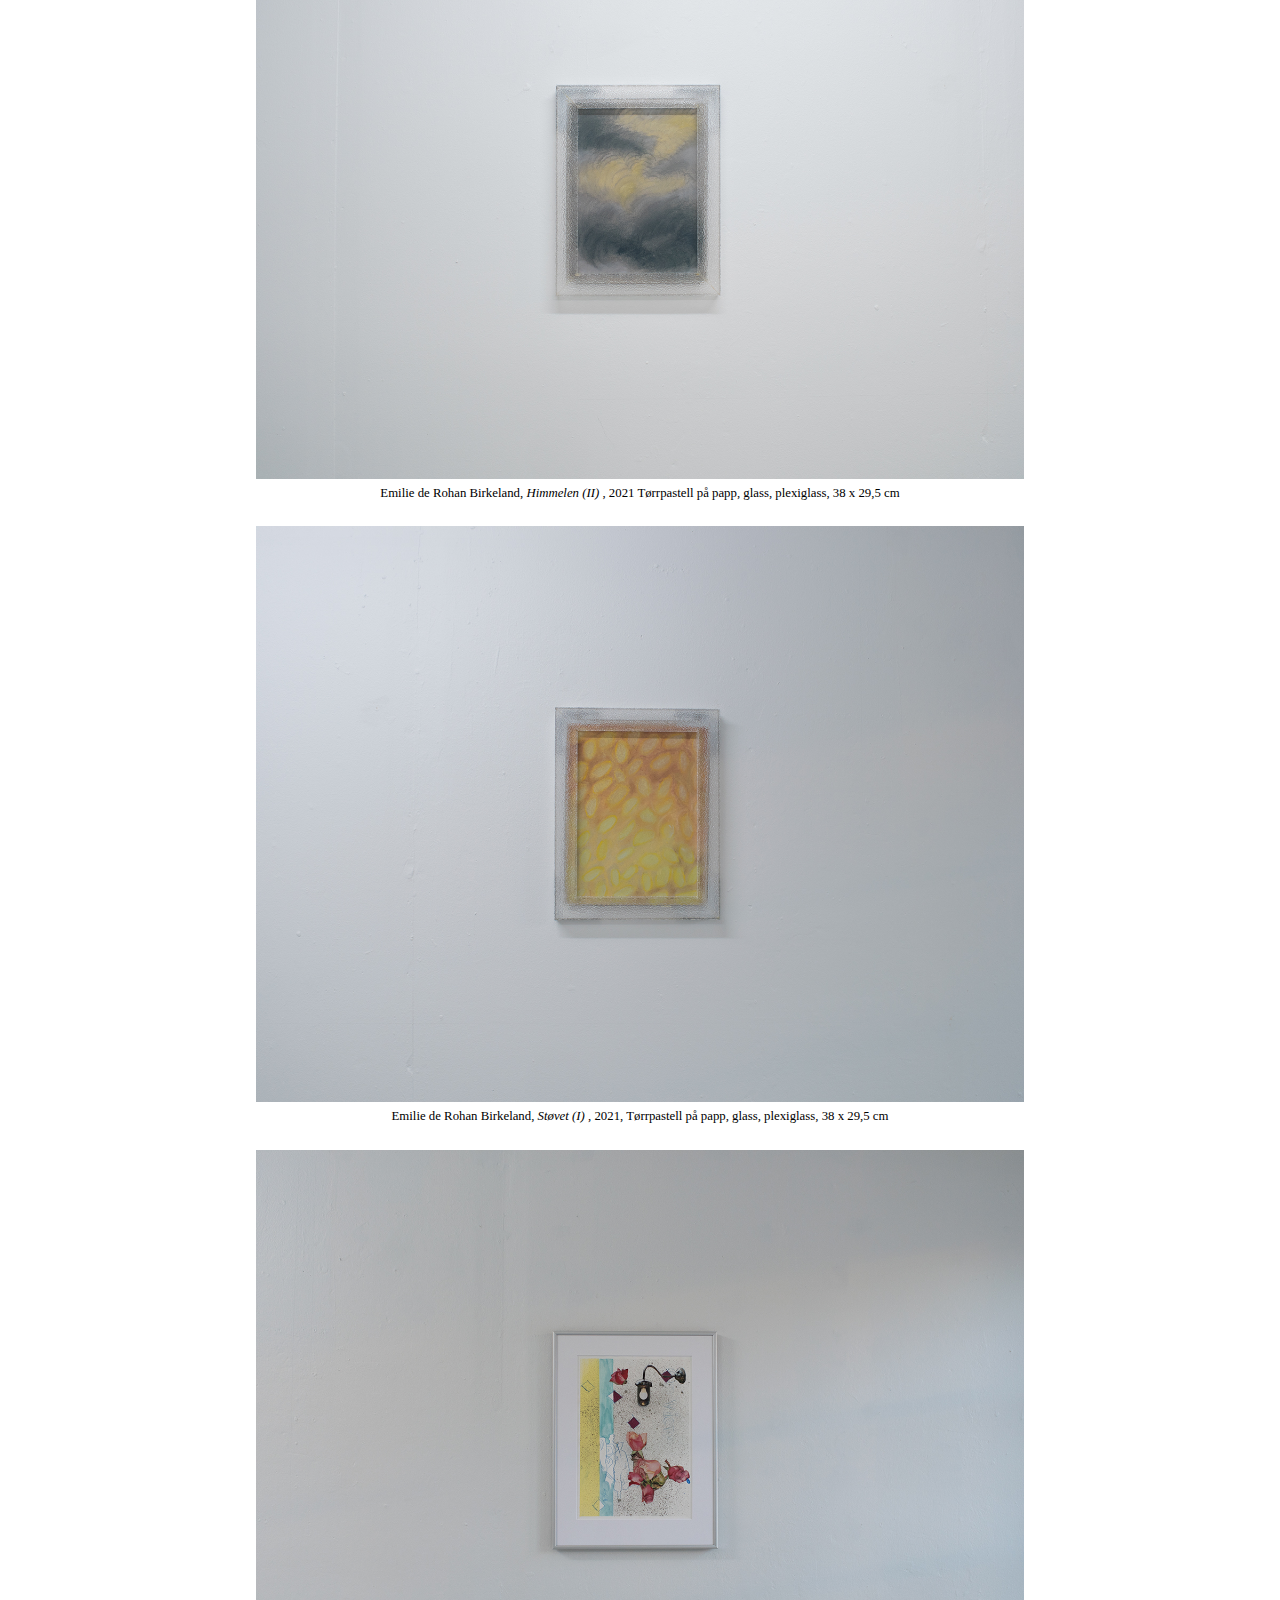
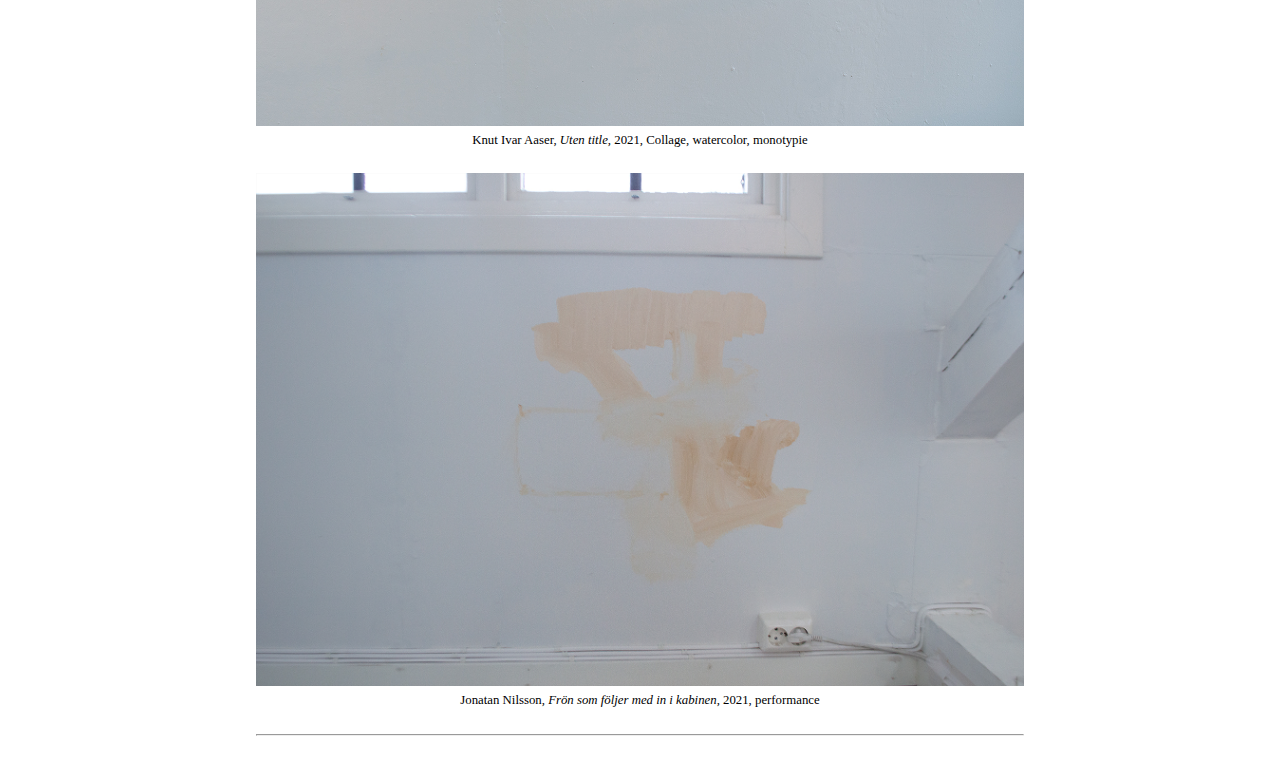
<file: stellarwind.html>
<!DOCTYPE html>
<html>
<head>
<meta name="viewport" content="width=device-width, initial-scale=1">
  <link rel="stylesheet" href="style.css">
  <link rel="shortcut icon" type="image/png" href="celin.png">  
  <meta name="viewport" content="width=device-width, initial-scale=1.0">
  <title>Celin</title>
    <meta name = "description=" content = "Celin is an artist run exhibition space based in Oslo, Norway"/>
    
    <meta property="og:title" content="Celin">
  <meta property="og:description" content="Celin">
  <meta property="og:link" content="http://Celin.org/index.html">
  <meta property="og:url" content="http://Celin.org/index.html">
  <script src="https://code.jquery.com/jquery-3.5.1.min.js" integrity="sha256-9/aliU8dGd2tb6OSsuzixeV4y/faTqgFtohetphbbj0=" crossorigin="anonymous"></script>
</head>
<body>


<div class="info">
  <a href="index.html">
  <img style="height: 7vw;" src="celin.png"/>
</a>

    </body>
</html>

<div class="udstilling">
<p><b>Stellar Wind<br><br>
David Tobias Bonde Jensen<br>
Knut Ivar Aaser <br>
Solveig Ylva Dagsdottir<br> 
Jonatan Nilsson<br>   
Emilie de Rohan Birkeland</b><br>
<br>
10.12. - 22.12.2021</p>

<br><br>


Du kom gående rundt hjørnet med en nyrullede cigaret, du havde formentlig tændt den i øjeblikket før du drejede om hjørnet. Det er sådan du plejer at gøre, rulle og tænde akkurat i tide til at den sidste halvdel kan ryges inden man går ind. Jeg kalder det for din autoritets ankomst. I går nat da du cyklede hjem, havde du kørt bag ved en fremmede, i skulle samme vej så længe at du til sidst havde været sikker på at personen måtte tro at du fulgte efter dem, og derfor valgte du at følge efter dem. Efter at have kørt et titals gader i fejl retning havde du lagt mærke til en som kørte bagved dig, og tænkte at denne person måtte være i gang med det samme som du, blot med dig som mål. Du syntes at lægge mærke til at cyklisten foran dig oftere og oftere kiggede bag ud, og at de med jævne mellerum satte tempoet op, du havde holdt trit og din forfølger trit med dig. Til sidste havde du fået panik over den konstellation du befandt dig i. Du havde vendt bræt om og cyklede hjem. Da du kiggede tilbage kunne du se at de to andre cyklede videre som om intet var hændt.
<br><br>
Agenter omtalte sager fra Stellar Wind programmet som ”pizza cases”, da de tilsyneladende mistænkelige opkald viste sig at være take-away ordrer.
<br><br><br><br>
Photo: Kim Laybourn
<br>
          <img class="doku2" src="stellarwind/plakat.jpg">

          <img class="doku" src="stellarwind/1.jpg">
          <img class="doku" src="stellarwind/2.jpg">
          <img class="doku" src="stellarwind/3.jpg">
          <img class="doku3" src="stellarwind/4.jpg">
            <span style="font-size: 1vw">Emilie de Rohan Birkeland, <i> Himmellegemer</i>, 2021, Tørrpastell på papp, glass, plexiglass </span>
          <img class="doku3" src="stellarwind/5.jpg">
            <span style="font-size: 1vw">Knut Ivar Aaser, <i> Uten title</i>, 2021, Collage, watercolor, linocut </span>
          <img class="doku3" src="stellarwind/6.jpg">
            <span style="font-size: 1vw"> Solveig Ylva Dagsdottir, <i> Skyggespill</i>, 2021, tinn </span>
          <img class="doku3" src="stellarwind/7.jpg">
            <span style="font-size: 1vw"> Solveig Ylva Dagsdottir, <i> Skyggespill</i>, 2021, tinn </span>
          <img class="doku3" src="stellarwind/8.jpg">
             <span style="font-size: 1vw"> David Tobias Bonde Jensen, <i> Canary.pop</i>, 2021, HD Video og Stereo Audio Loop </span>
          <img class="doku3" src="stellarwind/9.jpg">
             <span style="font-size: 1vw">Emilie de Rohan Birkeland, <i> Himmelen (II) </i>, 2021 Tørrpastell på papp, glass, plexiglass, 38 x 29,5 cm </span>
          <img class="doku3" src="stellarwind/10.jpg">
            <span style="font-size: 1vw">Emilie de Rohan Birkeland, <i> Støvet (I) </i>, 2021, Tørrpastell på papp, glass, plexiglass, 38 x 29,5 cm </span>
          <img class="doku3" src="stellarwind/11.jpg">
            <span style="font-size: 1vw">Knut Ivar Aaser, <i> Uten title</i>, 2021, Collage, watercolor, monotypie </span>
          <img class="doku3" src="stellarwind/12.jpg">
            <span style="font-size: 1vw">Jonatan Nilsson, <i>Frön som följer med in i kabinen</i>, 2021, performance </span>
          <br><br>
<hr>
<br>
</div>
    </body>
</html>
</file>
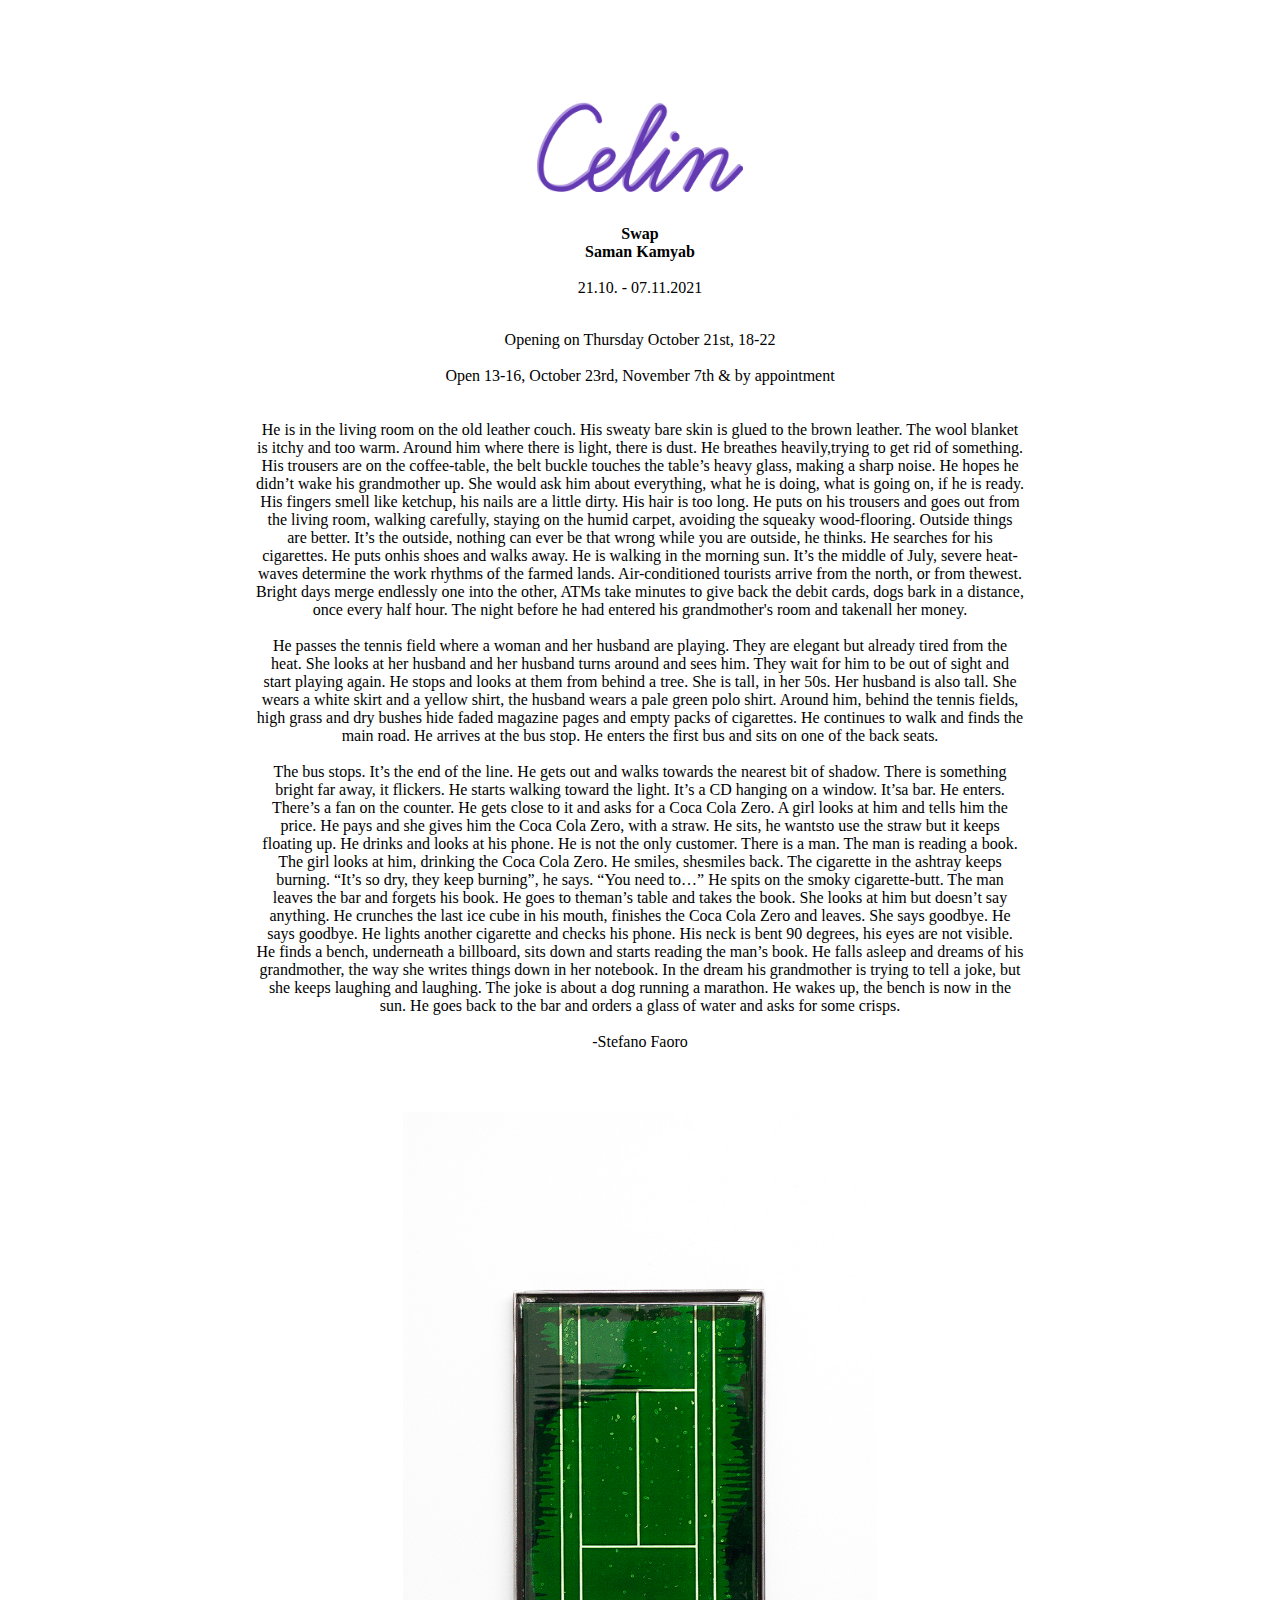
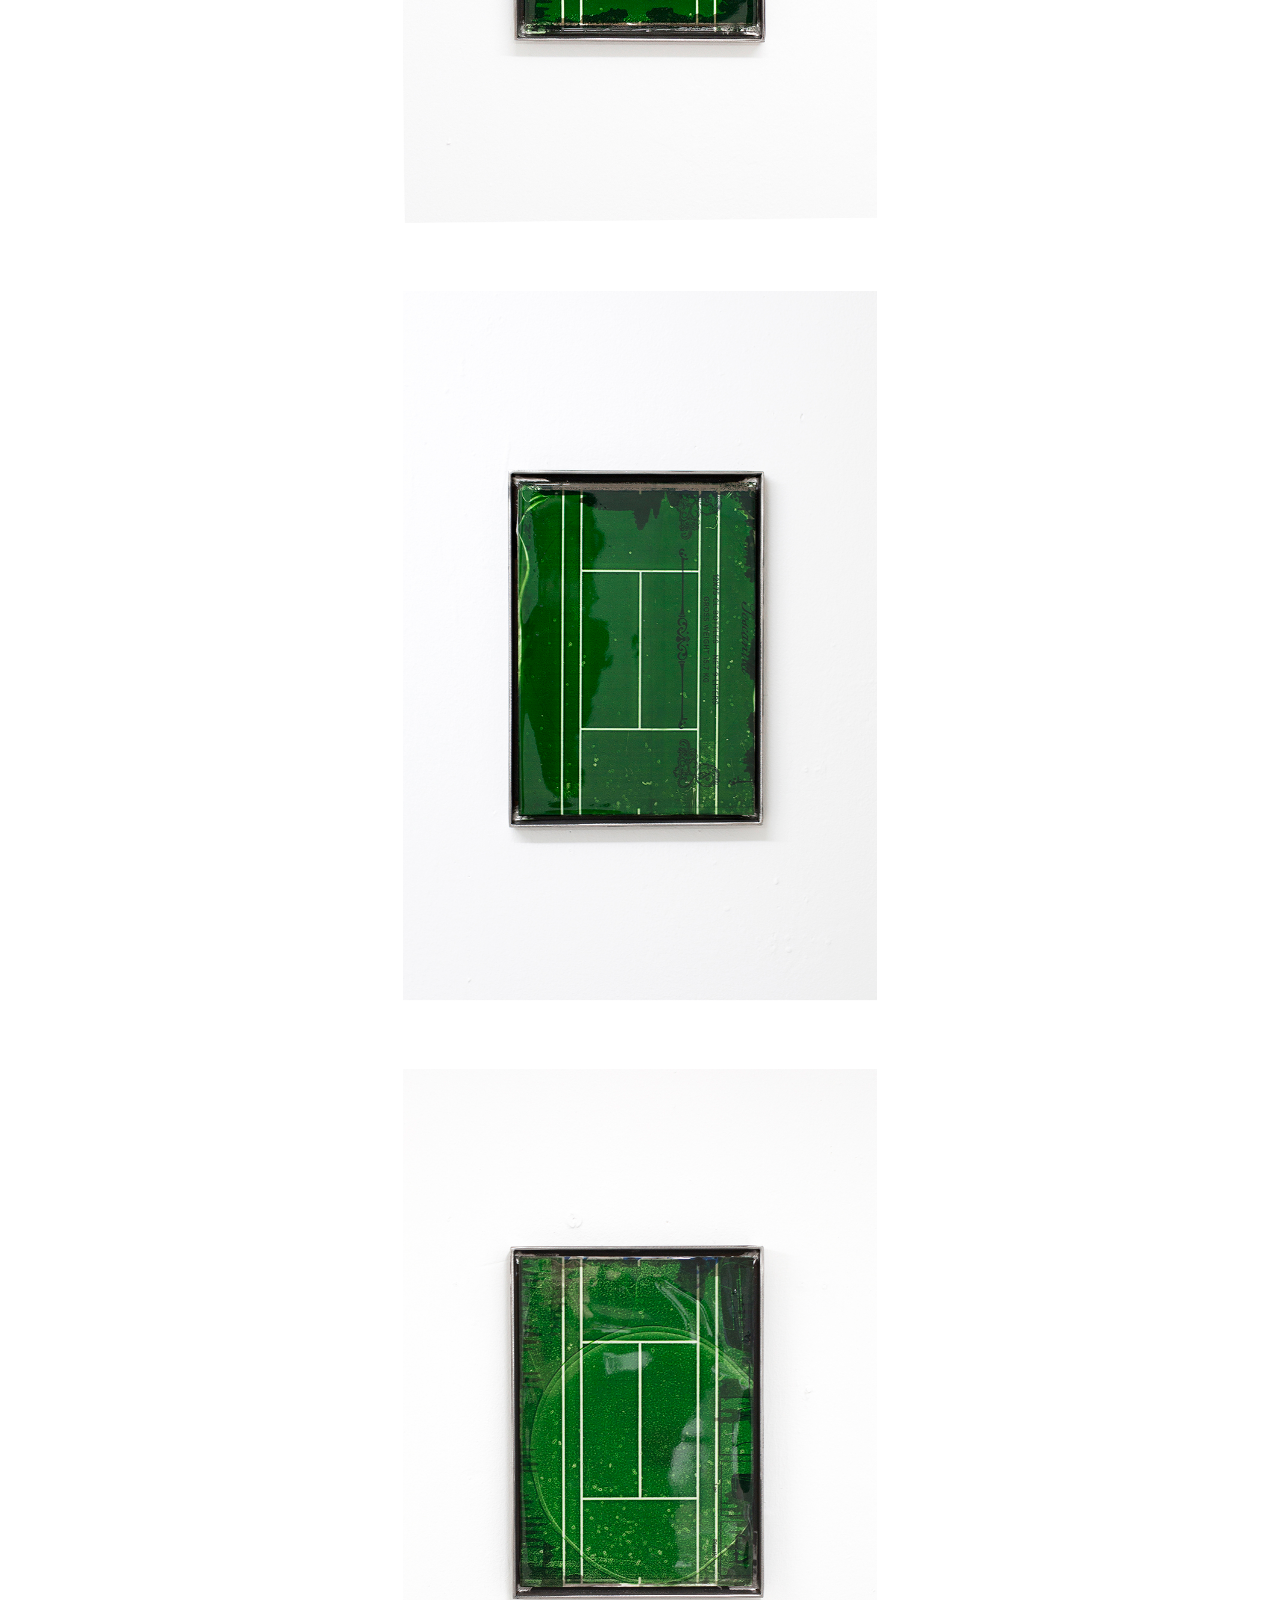
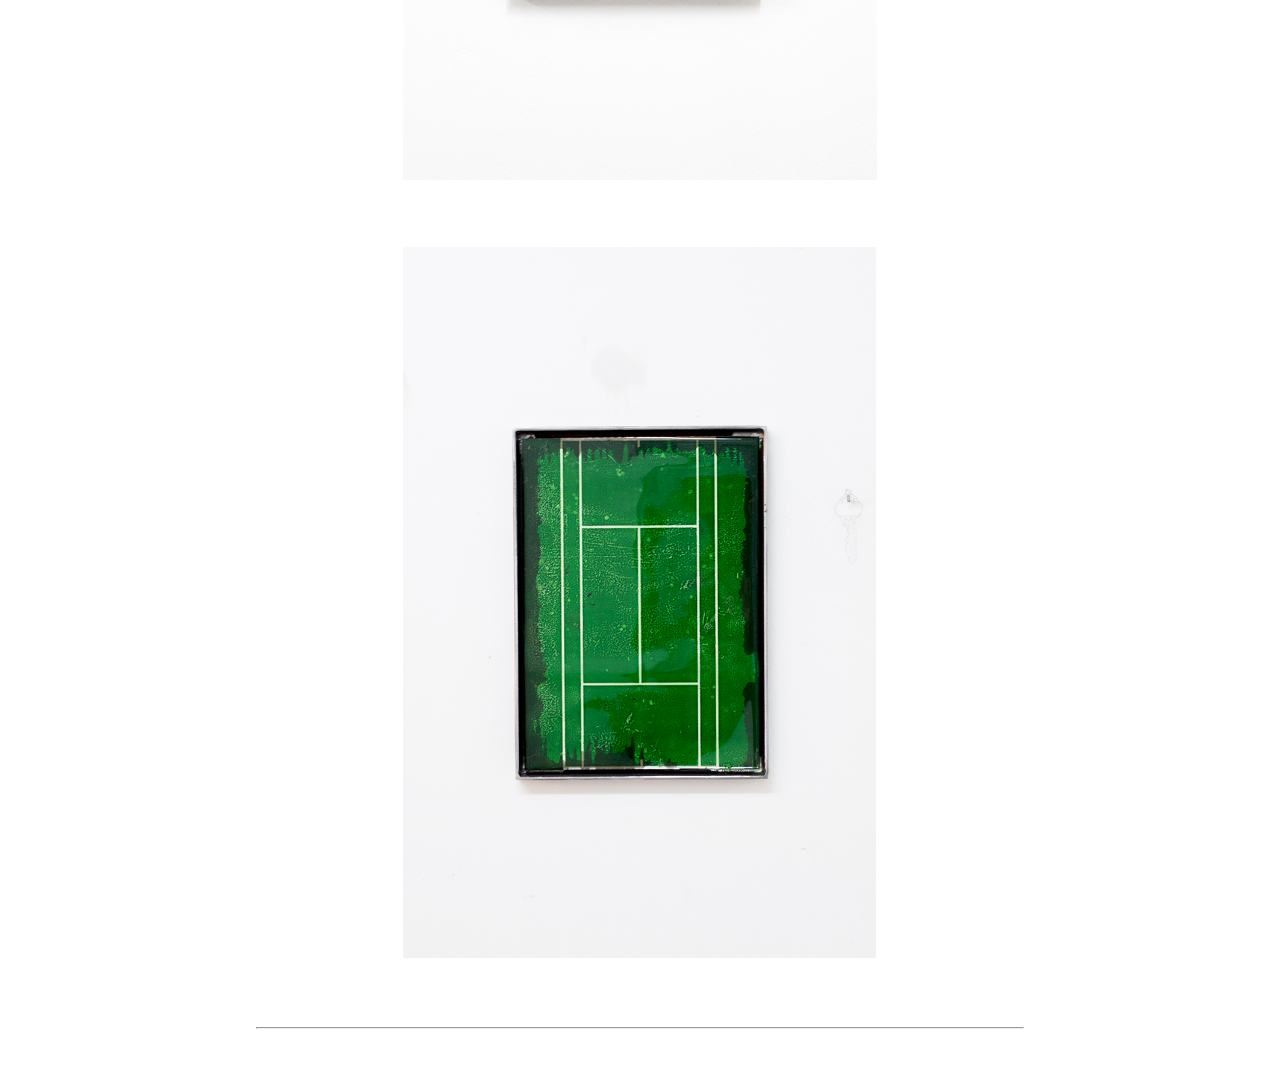
<file: swap.html>
<!DOCTYPE html>
<html>
<head>
<meta name="viewport" content="width=device-width, initial-scale=1">
  <link rel="stylesheet" href="style.css">
  <link rel="shortcut icon" type="image/png" href="celin.png">  
  <meta name="viewport" content="width=device-width, initial-scale=1.0">
  <title>Celin</title>
    <meta name = "description=" content = "Celin is an artist run exhibition space based in Oslo, Norway"/>
    
    <meta property="og:title" content="Celin">
  <meta property="og:description" content="Celin">
  <meta property="og:link" content="http://Celin.org/index.html">
  <meta property="og:url" content="http://Celin.org/index.html">
  <script src="https://code.jquery.com/jquery-3.5.1.min.js" integrity="sha256-9/aliU8dGd2tb6OSsuzixeV4y/faTqgFtohetphbbj0=" crossorigin="anonymous"></script>
</head>
<body>


<div class="info">
  <a href="index.html">
  <img style="height: 7vw;" src="celin.png"/>
</a>

<div class="udstilling">
<p><b>Swap<br>
Saman Kamyab</b><br>
<br>
21.10. - 07.11.2021</p>
<br>
Opening on Thursday October 21st, 18-22
<br><br>
Open 13-16, October  23rd, November 7th & by appointment

<br><br><br>
He is in the living room on the old leather couch. His sweaty bare skin is glued to the brown leather. The wool blanket is itchy and too warm. Around him where there is light, there is dust. He breathes heavily,trying to get rid of something. His trousers are on the coffee-table, the belt buckle touches the table’s heavy glass, making a sharp noise. He hopes he didn’t wake his grandmother up. She would ask him about everything, what he is doing, what is going on, if he is ready. His fingers smell like ketchup, his nails are a little dirty. His hair is too long. He puts on his trousers and goes out from the living room, walking carefully, staying on the humid carpet, avoiding the squeaky wood-flooring. Outside things are better. It’s the outside, nothing can ever be that wrong while you are outside, he thinks. He searches for his cigarettes. He puts onhis shoes and walks away. He is walking in the morning sun. It’s the middle of July, severe heat-waves determine the work rhythms of the farmed lands. Air-conditioned tourists arrive from the north, or from thewest. Bright days merge endlessly one into the other, ATMs take minutes to give back the debit cards, dogs bark in a distance, once every half hour. The night before he had entered his grandmother's room and takenall her money.<br><br>
He passes the tennis field where a woman and her husband are playing. They are elegant but already tired from the heat. She looks at her husband and her husband turns around and sees him. They wait for him to be out of sight and start playing again. He stops and looks at them from behind a tree. She is tall, in her 50s. Her husband is also tall. She wears a white skirt and a yellow shirt, the husband wears a pale green polo shirt. Around him, behind the tennis fields, high grass and dry bushes hide faded magazine pages and empty packs of cigarettes. He continues to walk and finds the main road. He arrives at the bus stop. He enters the first bus and sits on one of the back seats.<br><br>
The bus stops. It’s the end of the line. He gets out and walks towards the nearest bit of shadow. There is something bright far away, it flickers. He starts walking toward the light. It’s a CD hanging on a window. It’sa bar. He enters. There’s a fan on the counter. He gets close to it and asks for a Coca Cola Zero. A girl looks at him and tells him the price. He pays and she gives him the Coca Cola Zero, with a straw. He sits, he wantsto use the straw but it keeps floating up. He drinks and looks at his phone. He is not the only customer. There is a man. The man is reading a book. The girl looks at him, drinking the Coca Cola Zero. He smiles, shesmiles back. The cigarette in the ashtray keeps burning. “It’s so dry, they keep burning”, he says. “You need to…” He spits on the smoky cigarette-butt. The man leaves the bar and forgets his book. He goes to theman’s table and takes the book. She looks at him but doesn’t say anything. He crunches the last ice cube in his mouth, finishes the Coca Cola Zero and leaves. She says goodbye. He says goodbye. He lights another cigarette and checks his phone. His neck is bent 90 degrees, his eyes are not visible. He finds a bench, underneath a billboard, sits down and starts reading the man’s book. He falls asleep and dreams of his grandmother, the way she writes things down in her notebook. In the dream his grandmother is trying to tell a joke, but she keeps laughing and laughing. The joke is about a dog running a marathon. He wakes up, the bench is now in the sun. He goes back to the bar and orders a glass of water and asks for some crisps.<br><br>
-Stefano Faoro
<br><br><br>

          <img class="doku2" src="swap/01web.jpg">
          <img class="doku2" src="swap/02web.jpg">
          <img class="doku2" src="swap/03web.jpg">
          <img class="doku2" src="swap/04web.jpg">
          <br><br><hr><br><br>
</div>

    </body>
</html>
</file>
<file: style.css>
html, body {
    width: 100%;
    margin: 0;
    padding: 0;
    min-height: 100%;
}

.dropbtn {
  border: none;
  cursor: pointer;
}

.dropdown {
  position: relative;
  padding-top: 8%;
  width: 360px;
  text-align: center;
  margin: 0 auto;
}

.dropdown-content {
  margin-top: -25px;
  width: 360px;
  display: none;
  position: relative;
  overflow: auto;
  z-index: 1;
}

.dropdown-content a {
  display: block;
  padding: 12px 16px;
  text-align: center;
  color: black;
}

.dropdown a:hover {
	text-decoration: none;
	text-shadow: 0px 0px 7px #5022A4;
	}

.show {display: block;}

.info {
  position: relative;
  padding-top: 8%;
  text-align: center;
  margin: 0 auto;
}

.plakat {
  position: relative;
  padding-top: 0%;
  text-align: center;
  margin: 0 auto;
}

.udstilling {
  position: relative;
  padding-top: 1%;
  width: 60vw;
  text-align: center;
  margin: 0 auto;
}

.doku {
  position: relative;
  padding-top: 2vw;
  padding-bottom: 3vw;
  width: 60vw;
  text-align: center;
  margin: 0 auto;
}

.doku2 {
  position: relative;
  padding-top: 2vw;
  padding-bottom: 3vw;
  width: 37vw;
  text-align: center;
  margin: 0 auto;
}

.doku3 {
  position: relative;
  padding-top: 2vw;
  padding-bottom: 0vw;
  width: 60vw;
  margin: 0 auto;
  font-size: 8px;
}


.press {
  position: relative;
  padding-top: 2vw;
  padding-bottom: 1vw;
  width: 60vw;
  text-align: center;
  margin: 0 auto;
}

.maillink {
    text-decoration: underline;
    color: blue;
    text-align: center; 
    position: relative; 
    display: block; 
    margin-top: 30px;
}
  .maillink:hover {
    text-decoration: none;
  }

  input[type=text], input[type=submit] {
  width: 80px;
  padding: 6px;
  margin-top: 10px;
  display: inline-block;
  box-sizing: border-box;-box;
  background-color: grey;
  color: white;
  border: none;
}

input[type=submit]:hover {
  opacity: 0.5;
}
</file>
